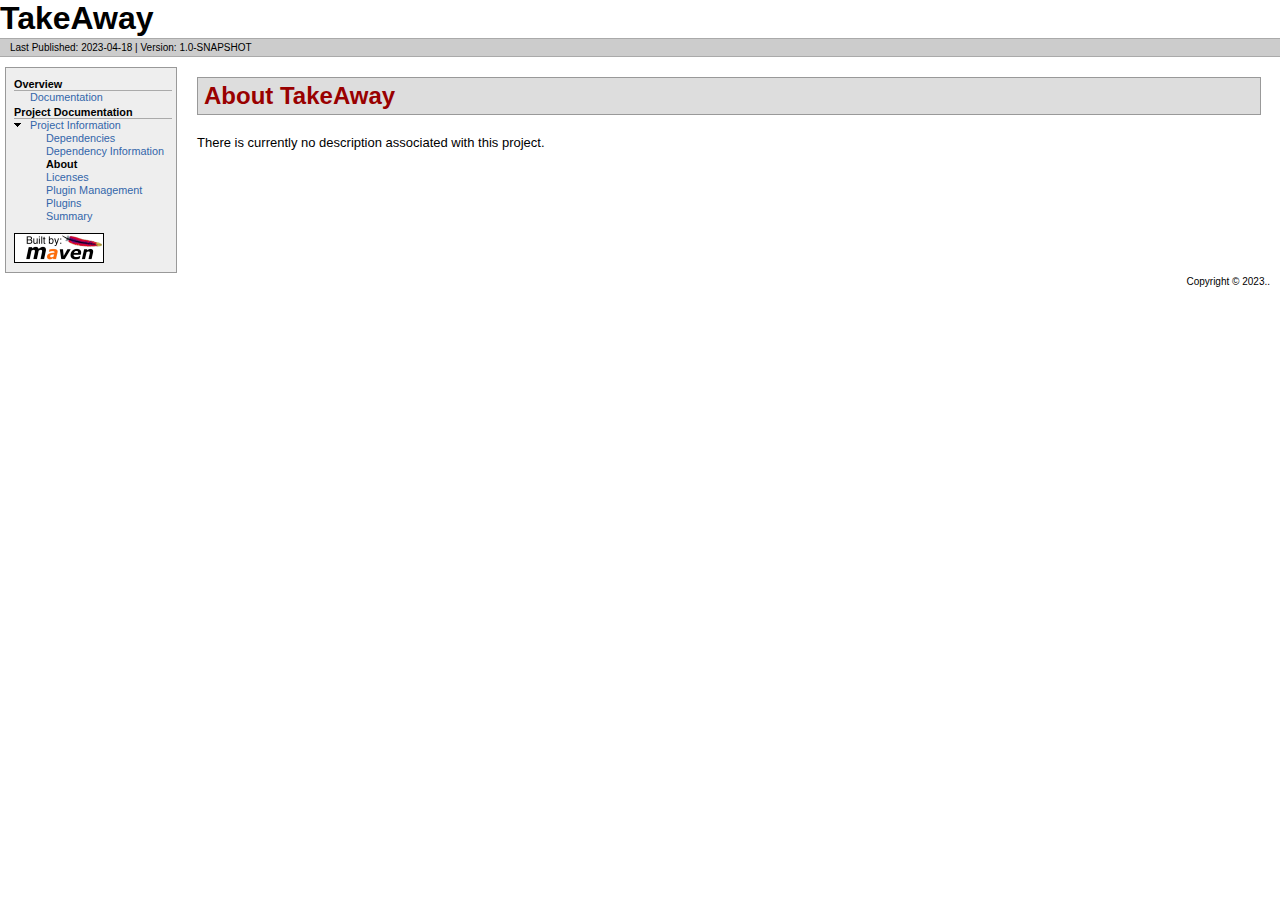
<file: target/site/index.html>
<!DOCTYPE html>
<!--
 | Generated by Apache Maven Doxia Site Renderer 1.11.1 from org.apache.maven.plugins:maven-project-info-reports-plugin:3.4.2:index at 2023-04-18

 | Rendered using Apache Maven Default Skin
-->
<html xmlns="http://www.w3.org/1999/xhtml" xml:lang="en" lang="en">
  <head>
    <meta charset="UTF-8" />
    <meta name="viewport" content="width=device-width, initial-scale=1.0" />
    <meta name="generator" content="Apache Maven Doxia Site Renderer 1.11.1" />
    <title>TakeAway &#x2013; About</title>
    <link rel="stylesheet" href="./css/maven-base.css" />
    <link rel="stylesheet" href="./css/maven-theme.css" />
    <link rel="stylesheet" href="./css/site.css" />
    <link rel="stylesheet" href="./css/print.css" media="print" />
  </head>
  <body class="composite">
    <div id="banner">
<div id="bannerLeft">TakeAway
</div>
      <div class="clear">
        <hr/>
      </div>
    </div>
    <div id="breadcrumbs">
      <div class="xleft">
        <span id="publishDate">Last Published: 2023-04-18</span>
           | <span id="projectVersion">Version: 1.0-SNAPSHOT</span>
      </div>
      <div class="xright">      </div>
      <div class="clear">
        <hr/>
      </div>
    </div>
    <div id="leftColumn">
      <div id="navcolumn">
       <h5>Overview</h5>
    <ul>
     <li class="none"><a href="documentation.html" title="Documentation">Documentation</a></li>
    </ul>
       <h5>Project Documentation</h5>
    <ul>
     <li class="expanded"><a href="project-info.html" title="Project Information">Project Information</a>
      <ul>
       <li class="none"><a href="dependencies.html" title="Dependencies">Dependencies</a></li>
       <li class="none"><a href="dependency-info.html" title="Dependency Information">Dependency Information</a></li>
       <li class="none"><strong>About</strong></li>
       <li class="none"><a href="licenses.html" title="Licenses">Licenses</a></li>
       <li class="none"><a href="plugin-management.html" title="Plugin Management">Plugin Management</a></li>
       <li class="none"><a href="plugins.html" title="Plugins">Plugins</a></li>
       <li class="none"><a href="summary.html" title="Summary">Summary</a></li>
      </ul></li>
    </ul>
      <a href="http://maven.apache.org/" title="Built by Maven" class="poweredBy">
        <img class="poweredBy" alt="Built by Maven" src="./images/logos/maven-feather.png" />
      </a>
      </div>
    </div>
    <div id="bodyColumn">
      <div id="contentBox">
<section>
<h2><a name="About_TakeAway"></a>About TakeAway</h2><a name="About_TakeAway"></a>
<p>There is currently no description associated with this project.</p></section>
      </div>
    </div>
    <div class="clear">
      <hr/>
    </div>
    <div id="footer">
      <div class="xright">
        Copyright &#169;      2023..      </div>
      <div class="clear">
        <hr/>
      </div>
    </div>
  </body>
</html>
</file>
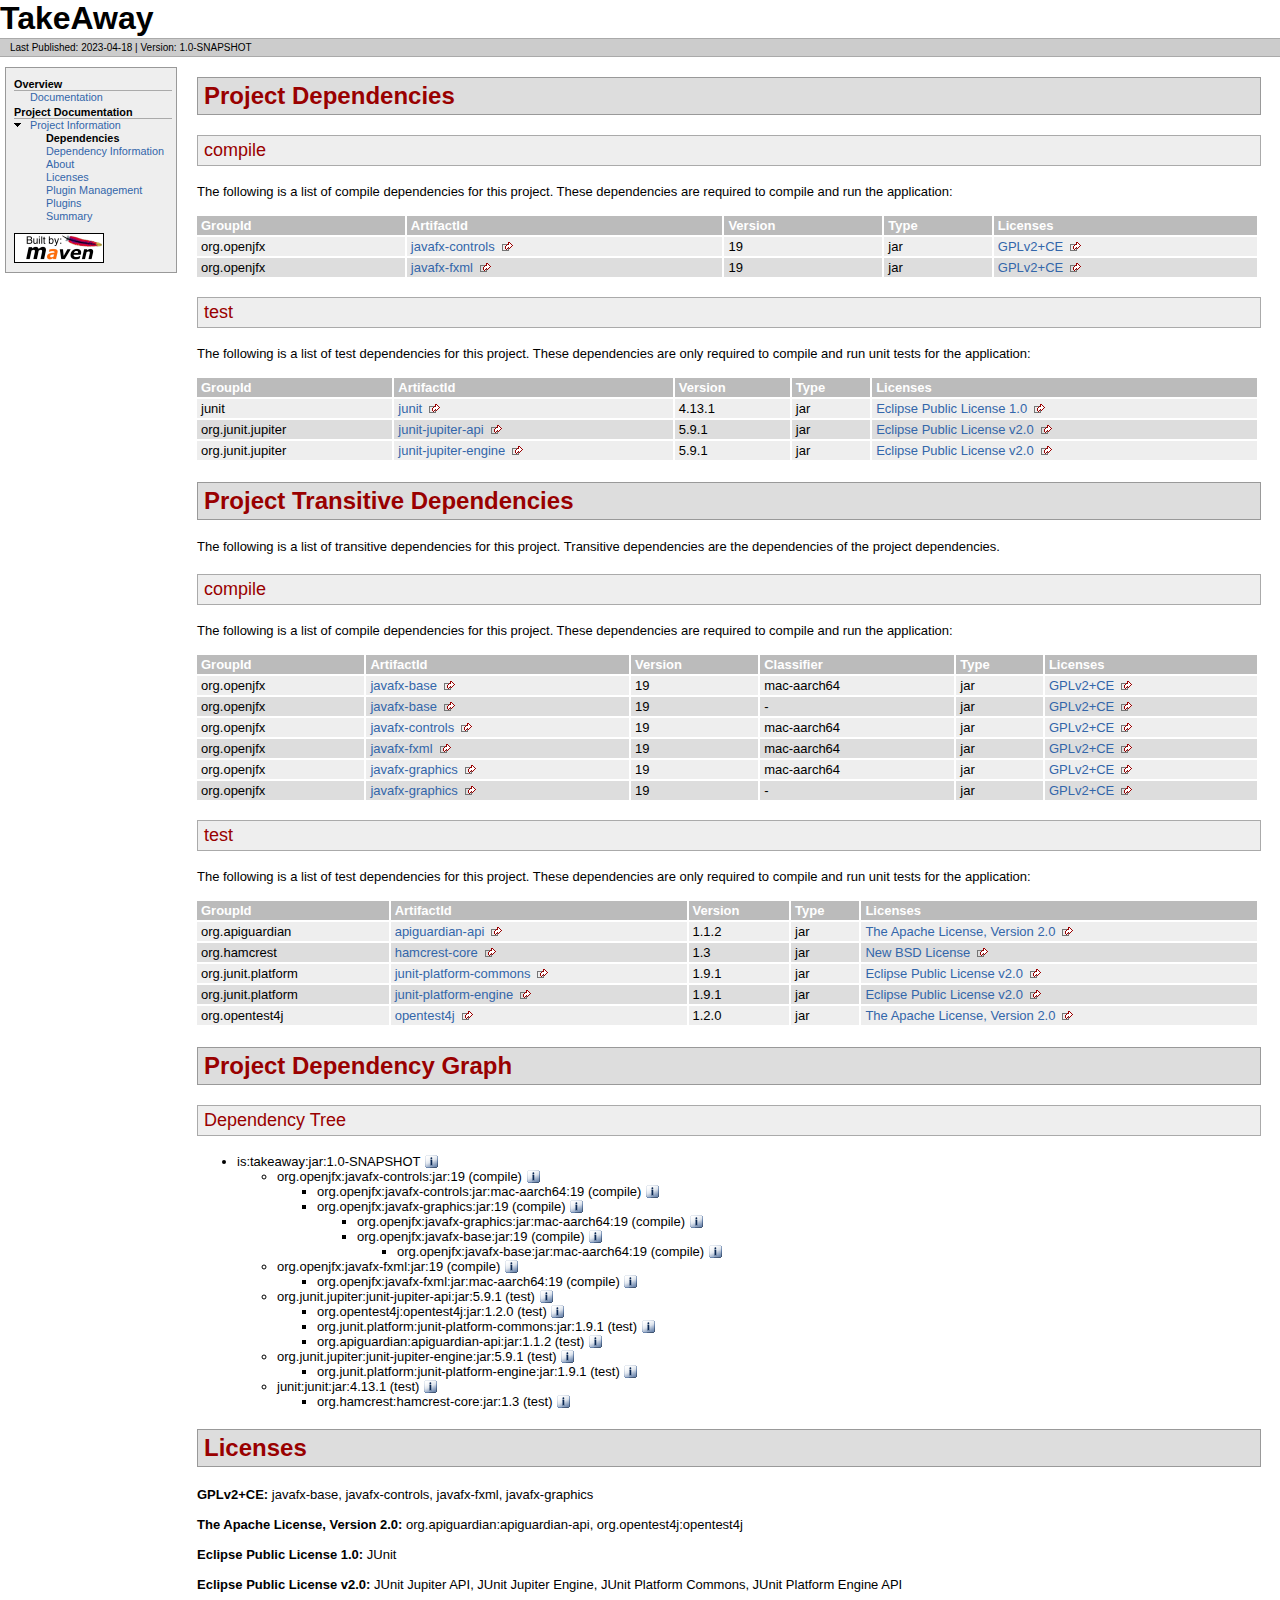
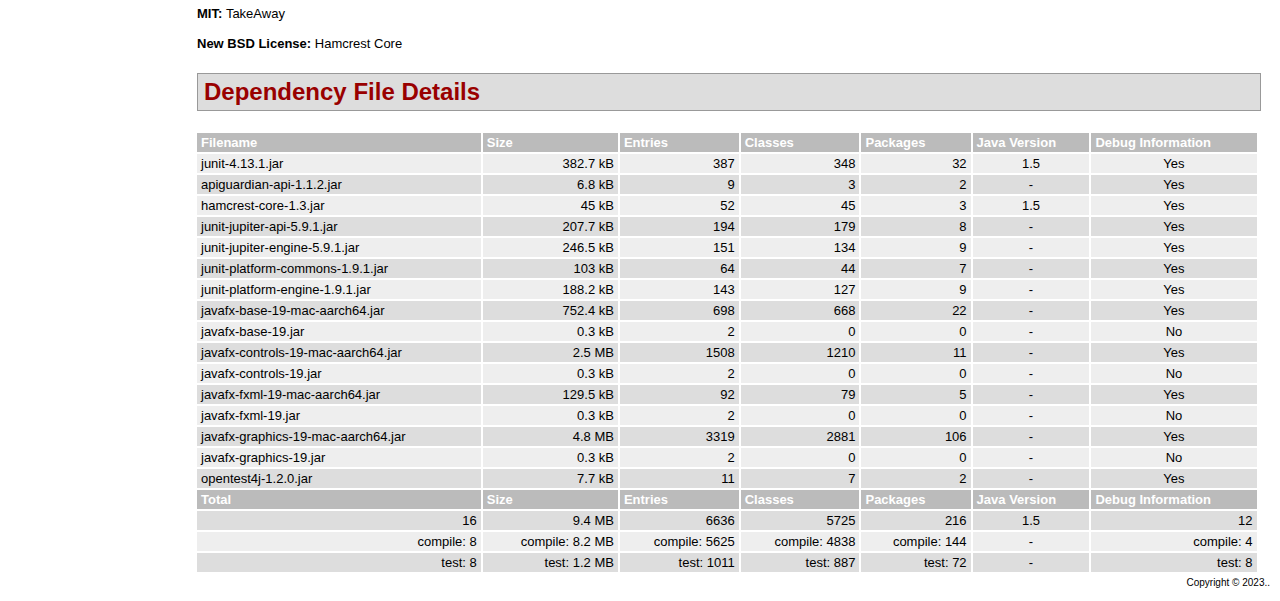
<file: target/site/dependencies.html>
<!DOCTYPE html>
<!--
 | Generated by Apache Maven Doxia Site Renderer 1.11.1 from org.apache.maven.plugins:maven-project-info-reports-plugin:3.4.2:dependencies at 2023-04-18

 | Rendered using Apache Maven Default Skin
-->
<html xmlns="http://www.w3.org/1999/xhtml" xml:lang="en" lang="en">
  <head>
    <meta charset="UTF-8" />
    <meta name="viewport" content="width=device-width, initial-scale=1.0" />
    <meta name="generator" content="Apache Maven Doxia Site Renderer 1.11.1" />
    <title>TakeAway &#x2013; Project Dependencies</title>
    <link rel="stylesheet" href="./css/maven-base.css" />
    <link rel="stylesheet" href="./css/maven-theme.css" />
    <link rel="stylesheet" href="./css/site.css" />
    <link rel="stylesheet" href="./css/print.css" media="print" />
  </head>
  <body class="composite">
    <div id="banner">
<div id="bannerLeft">TakeAway
</div>
      <div class="clear">
        <hr/>
      </div>
    </div>
    <div id="breadcrumbs">
      <div class="xleft">
        <span id="publishDate">Last Published: 2023-04-18</span>
           | <span id="projectVersion">Version: 1.0-SNAPSHOT</span>
      </div>
      <div class="xright">      </div>
      <div class="clear">
        <hr/>
      </div>
    </div>
    <div id="leftColumn">
      <div id="navcolumn">
       <h5>Overview</h5>
    <ul>
     <li class="none"><a href="documentation.html" title="Documentation">Documentation</a></li>
    </ul>
       <h5>Project Documentation</h5>
    <ul>
     <li class="expanded"><a href="project-info.html" title="Project Information">Project Information</a>
      <ul>
       <li class="none"><strong>Dependencies</strong></li>
       <li class="none"><a href="dependency-info.html" title="Dependency Information">Dependency Information</a></li>
       <li class="none"><a href="index.html" title="About">About</a></li>
       <li class="none"><a href="licenses.html" title="Licenses">Licenses</a></li>
       <li class="none"><a href="plugin-management.html" title="Plugin Management">Plugin Management</a></li>
       <li class="none"><a href="plugins.html" title="Plugins">Plugins</a></li>
       <li class="none"><a href="summary.html" title="Summary">Summary</a></li>
      </ul></li>
    </ul>
      <a href="http://maven.apache.org/" title="Built by Maven" class="poweredBy">
        <img class="poweredBy" alt="Built by Maven" src="./images/logos/maven-feather.png" />
      </a>
      </div>
    </div>
    <div id="bodyColumn">
      <div id="contentBox">
<a name="Project_Dependencies"></a><section>
<h2><a name="Project_Dependencies"></a>Project Dependencies</h2><a name="Project_Dependencies_compile"></a><section>
<h3><a name="compile"></a>compile</h3>
<p>The following is a list of compile dependencies for this project. These dependencies are required to compile and run the application:</p>
<table border="0" class="bodyTable">
<tr class="a">
<th>GroupId</th>
<th>ArtifactId</th>
<th>Version</th>
<th>Type</th>
<th>Licenses</th></tr>
<tr class="b">
<td align="left">org.openjfx</td>
<td><a class="externalLink" href="https://openjdk.java.net/projects/openjfx/javafx-controls/">javafx-controls</a></td>
<td>19</td>
<td>jar</td>
<td><a class="externalLink" href="https://openjdk.java.net/legal/gplv2+ce.html">GPLv2+CE</a></td></tr>
<tr class="a">
<td align="left">org.openjfx</td>
<td><a class="externalLink" href="https://openjdk.java.net/projects/openjfx/javafx-fxml/">javafx-fxml</a></td>
<td>19</td>
<td>jar</td>
<td><a class="externalLink" href="https://openjdk.java.net/legal/gplv2+ce.html">GPLv2+CE</a></td></tr></table></section><a name="Project_Dependencies_test"></a><section>
<h3><a name="test"></a>test</h3>
<p>The following is a list of test dependencies for this project. These dependencies are only required to compile and run unit tests for the application:</p>
<table border="0" class="bodyTable">
<tr class="a">
<th>GroupId</th>
<th>ArtifactId</th>
<th>Version</th>
<th>Type</th>
<th>Licenses</th></tr>
<tr class="b">
<td align="left">junit</td>
<td><a class="externalLink" href="http://junit.org">junit</a></td>
<td>4.13.1</td>
<td>jar</td>
<td><a class="externalLink" href="http://www.eclipse.org/legal/epl-v10.html">Eclipse Public License 1.0</a></td></tr>
<tr class="a">
<td align="left">org.junit.jupiter</td>
<td><a class="externalLink" href="https://junit.org/junit5/">junit-jupiter-api</a></td>
<td>5.9.1</td>
<td>jar</td>
<td><a class="externalLink" href="https://www.eclipse.org/legal/epl-v20.html">Eclipse Public License v2.0</a></td></tr>
<tr class="b">
<td align="left">org.junit.jupiter</td>
<td><a class="externalLink" href="https://junit.org/junit5/">junit-jupiter-engine</a></td>
<td>5.9.1</td>
<td>jar</td>
<td><a class="externalLink" href="https://www.eclipse.org/legal/epl-v20.html">Eclipse Public License v2.0</a></td></tr></table></section></section><a name="Project_Transitive_Dependencies"></a><section>
<h2><a name="Project_Transitive_Dependencies"></a>Project Transitive Dependencies</h2>
<p>The following is a list of transitive dependencies for this project. Transitive dependencies are the dependencies of the project dependencies.</p><a name="Project_Transitive_Dependencies_compile"></a><section>
<h3><a name="compile"></a>compile</h3>
<p>The following is a list of compile dependencies for this project. These dependencies are required to compile and run the application:</p>
<table border="0" class="bodyTable">
<tr class="a">
<th>GroupId</th>
<th>ArtifactId</th>
<th>Version</th>
<th>Classifier</th>
<th>Type</th>
<th>Licenses</th></tr>
<tr class="b">
<td align="left">org.openjfx</td>
<td><a class="externalLink" href="https://openjdk.java.net/projects/openjfx/javafx-base/">javafx-base</a></td>
<td>19</td>
<td>mac-aarch64</td>
<td>jar</td>
<td><a class="externalLink" href="https://openjdk.java.net/legal/gplv2+ce.html">GPLv2+CE</a></td></tr>
<tr class="a">
<td align="left">org.openjfx</td>
<td><a class="externalLink" href="https://openjdk.java.net/projects/openjfx/javafx-base/">javafx-base</a></td>
<td>19</td>
<td>-</td>
<td>jar</td>
<td><a class="externalLink" href="https://openjdk.java.net/legal/gplv2+ce.html">GPLv2+CE</a></td></tr>
<tr class="b">
<td align="left">org.openjfx</td>
<td><a class="externalLink" href="https://openjdk.java.net/projects/openjfx/javafx-controls/">javafx-controls</a></td>
<td>19</td>
<td>mac-aarch64</td>
<td>jar</td>
<td><a class="externalLink" href="https://openjdk.java.net/legal/gplv2+ce.html">GPLv2+CE</a></td></tr>
<tr class="a">
<td align="left">org.openjfx</td>
<td><a class="externalLink" href="https://openjdk.java.net/projects/openjfx/javafx-fxml/">javafx-fxml</a></td>
<td>19</td>
<td>mac-aarch64</td>
<td>jar</td>
<td><a class="externalLink" href="https://openjdk.java.net/legal/gplv2+ce.html">GPLv2+CE</a></td></tr>
<tr class="b">
<td align="left">org.openjfx</td>
<td><a class="externalLink" href="https://openjdk.java.net/projects/openjfx/javafx-graphics/">javafx-graphics</a></td>
<td>19</td>
<td>mac-aarch64</td>
<td>jar</td>
<td><a class="externalLink" href="https://openjdk.java.net/legal/gplv2+ce.html">GPLv2+CE</a></td></tr>
<tr class="a">
<td align="left">org.openjfx</td>
<td><a class="externalLink" href="https://openjdk.java.net/projects/openjfx/javafx-graphics/">javafx-graphics</a></td>
<td>19</td>
<td>-</td>
<td>jar</td>
<td><a class="externalLink" href="https://openjdk.java.net/legal/gplv2+ce.html">GPLv2+CE</a></td></tr></table></section><a name="Project_Transitive_Dependencies_test"></a><section>
<h3><a name="test"></a>test</h3>
<p>The following is a list of test dependencies for this project. These dependencies are only required to compile and run unit tests for the application:</p>
<table border="0" class="bodyTable">
<tr class="a">
<th>GroupId</th>
<th>ArtifactId</th>
<th>Version</th>
<th>Type</th>
<th>Licenses</th></tr>
<tr class="b">
<td align="left">org.apiguardian</td>
<td><a class="externalLink" href="https://github.com/apiguardian-team/apiguardian">apiguardian-api</a></td>
<td>1.1.2</td>
<td>jar</td>
<td><a class="externalLink" href="http://www.apache.org/licenses/LICENSE-2.0.txt">The Apache License, Version 2.0</a></td></tr>
<tr class="a">
<td align="left">org.hamcrest</td>
<td><a class="externalLink" href="https://github.com/hamcrest/JavaHamcrest/hamcrest-core">hamcrest-core</a></td>
<td>1.3</td>
<td>jar</td>
<td><a class="externalLink" href="http://www.opensource.org/licenses/bsd-license.php">New BSD License</a></td></tr>
<tr class="b">
<td align="left">org.junit.platform</td>
<td><a class="externalLink" href="https://junit.org/junit5/">junit-platform-commons</a></td>
<td>1.9.1</td>
<td>jar</td>
<td><a class="externalLink" href="https://www.eclipse.org/legal/epl-v20.html">Eclipse Public License v2.0</a></td></tr>
<tr class="a">
<td align="left">org.junit.platform</td>
<td><a class="externalLink" href="https://junit.org/junit5/">junit-platform-engine</a></td>
<td>1.9.1</td>
<td>jar</td>
<td><a class="externalLink" href="https://www.eclipse.org/legal/epl-v20.html">Eclipse Public License v2.0</a></td></tr>
<tr class="b">
<td align="left">org.opentest4j</td>
<td><a class="externalLink" href="https://github.com/ota4j-team/opentest4j">opentest4j</a></td>
<td>1.2.0</td>
<td>jar</td>
<td><a class="externalLink" href="http://www.apache.org/licenses/LICENSE-2.0.txt">The Apache License, Version 2.0</a></td></tr></table></section></section><a name="Project_Dependency_Graph"></a><section>
<h2><a name="Project_Dependency_Graph"></a>Project Dependency Graph</h2>
<script language="javascript" type="text/javascript">
      function toggleDependencyDetails( divId, imgId )
      {
        var div = document.getElementById( divId );
        var img = document.getElementById( imgId );
        if( div.style.display == '' )
        {
          div.style.display = 'none';
          img.src='./images/icon_info_sml.gif';
          img.alt='[Information]';
        }
        else
        {
          div.style.display = '';
          img.src='./images/close.gif';
          img.alt='[Close]';
        }
      }
</script>
<a name="Dependency_Tree"></a><section>
<h3><a name="Dependency_Tree"></a>Dependency Tree</h3>
<ul>
<li>is:takeaway:jar:1.0-SNAPSHOT <img id="_img1" src="./images/icon_info_sml.gif" alt="[Information]" onclick="toggleDependencyDetails( '_dep0', '_img1' );" style="cursor: pointer; vertical-align: text-bottom;" /><div id="_dep0" style="display:none">
<table border="0" class="bodyTable">
<tr class="a">
<th>TakeAway</th></tr>
<tr class="b">
<td>
<p><b>Description: </b>There is currently no description associated with this project.</p>
<p><b>Project Licenses: </b><a href="LICENSE">MIT</a></p></td></tr></table></div>
<ul>
<li>org.openjfx:javafx-controls:jar:19 (compile) <img id="_img3" src="./images/icon_info_sml.gif" alt="[Information]" onclick="toggleDependencyDetails( '_dep2', '_img3' );" style="cursor: pointer; vertical-align: text-bottom;" /><div id="_dep2" style="display:none">
<table border="0" class="bodyTable">
<tr class="a">
<th>javafx-controls</th></tr>
<tr class="b">
<td>
<p><b>Description: </b>OpenJFX JavaFX</p>
<p><b>URL: </b><a class="externalLink" href="https://openjdk.java.net/projects/openjfx/javafx-controls/">https://openjdk.java.net/projects/openjfx/javafx-controls/</a></p>
<p><b>Project Licenses: </b><a class="externalLink" href="https://openjdk.java.net/legal/gplv2+ce.html">GPLv2+CE</a></p></td></tr></table></div>
<ul>
<li>org.openjfx:javafx-controls:jar:mac-aarch64:19 (compile) <img id="_img5" src="./images/icon_info_sml.gif" alt="[Information]" onclick="toggleDependencyDetails( '_dep4', '_img5' );" style="cursor: pointer; vertical-align: text-bottom;" /><div id="_dep4" style="display:none">
<table border="0" class="bodyTable">
<tr class="a">
<th>javafx-controls</th></tr>
<tr class="b">
<td>
<p><b>Description: </b>OpenJFX JavaFX</p>
<p><b>URL: </b><a class="externalLink" href="https://openjdk.java.net/projects/openjfx/javafx-controls/">https://openjdk.java.net/projects/openjfx/javafx-controls/</a></p>
<p><b>Project Licenses: </b><a class="externalLink" href="https://openjdk.java.net/legal/gplv2+ce.html">GPLv2+CE</a></p></td></tr></table></div></li>
<li>org.openjfx:javafx-graphics:jar:19 (compile) <img id="_img7" src="./images/icon_info_sml.gif" alt="[Information]" onclick="toggleDependencyDetails( '_dep6', '_img7' );" style="cursor: pointer; vertical-align: text-bottom;" /><div id="_dep6" style="display:none">
<table border="0" class="bodyTable">
<tr class="a">
<th>javafx-graphics</th></tr>
<tr class="b">
<td>
<p><b>Description: </b>OpenJFX JavaFX</p>
<p><b>URL: </b><a class="externalLink" href="https://openjdk.java.net/projects/openjfx/javafx-graphics/">https://openjdk.java.net/projects/openjfx/javafx-graphics/</a></p>
<p><b>Project Licenses: </b><a class="externalLink" href="https://openjdk.java.net/legal/gplv2+ce.html">GPLv2+CE</a></p></td></tr></table></div>
<ul>
<li>org.openjfx:javafx-graphics:jar:mac-aarch64:19 (compile) <img id="_img9" src="./images/icon_info_sml.gif" alt="[Information]" onclick="toggleDependencyDetails( '_dep8', '_img9' );" style="cursor: pointer; vertical-align: text-bottom;" /><div id="_dep8" style="display:none">
<table border="0" class="bodyTable">
<tr class="a">
<th>javafx-graphics</th></tr>
<tr class="b">
<td>
<p><b>Description: </b>OpenJFX JavaFX</p>
<p><b>URL: </b><a class="externalLink" href="https://openjdk.java.net/projects/openjfx/javafx-graphics/">https://openjdk.java.net/projects/openjfx/javafx-graphics/</a></p>
<p><b>Project Licenses: </b><a class="externalLink" href="https://openjdk.java.net/legal/gplv2+ce.html">GPLv2+CE</a></p></td></tr></table></div></li>
<li>org.openjfx:javafx-base:jar:19 (compile) <img id="_img11" src="./images/icon_info_sml.gif" alt="[Information]" onclick="toggleDependencyDetails( '_dep10', '_img11' );" style="cursor: pointer; vertical-align: text-bottom;" /><div id="_dep10" style="display:none">
<table border="0" class="bodyTable">
<tr class="a">
<th>javafx-base</th></tr>
<tr class="b">
<td>
<p><b>Description: </b>OpenJFX JavaFX</p>
<p><b>URL: </b><a class="externalLink" href="https://openjdk.java.net/projects/openjfx/javafx-base/">https://openjdk.java.net/projects/openjfx/javafx-base/</a></p>
<p><b>Project Licenses: </b><a class="externalLink" href="https://openjdk.java.net/legal/gplv2+ce.html">GPLv2+CE</a></p></td></tr></table></div>
<ul>
<li>org.openjfx:javafx-base:jar:mac-aarch64:19 (compile) <img id="_img13" src="./images/icon_info_sml.gif" alt="[Information]" onclick="toggleDependencyDetails( '_dep12', '_img13' );" style="cursor: pointer; vertical-align: text-bottom;" /><div id="_dep12" style="display:none">
<table border="0" class="bodyTable">
<tr class="a">
<th>javafx-base</th></tr>
<tr class="b">
<td>
<p><b>Description: </b>OpenJFX JavaFX</p>
<p><b>URL: </b><a class="externalLink" href="https://openjdk.java.net/projects/openjfx/javafx-base/">https://openjdk.java.net/projects/openjfx/javafx-base/</a></p>
<p><b>Project Licenses: </b><a class="externalLink" href="https://openjdk.java.net/legal/gplv2+ce.html">GPLv2+CE</a></p></td></tr></table></div></li></ul></li></ul></li></ul></li>
<li>org.openjfx:javafx-fxml:jar:19 (compile) <img id="_img15" src="./images/icon_info_sml.gif" alt="[Information]" onclick="toggleDependencyDetails( '_dep14', '_img15' );" style="cursor: pointer; vertical-align: text-bottom;" /><div id="_dep14" style="display:none">
<table border="0" class="bodyTable">
<tr class="a">
<th>javafx-fxml</th></tr>
<tr class="b">
<td>
<p><b>Description: </b>OpenJFX JavaFX</p>
<p><b>URL: </b><a class="externalLink" href="https://openjdk.java.net/projects/openjfx/javafx-fxml/">https://openjdk.java.net/projects/openjfx/javafx-fxml/</a></p>
<p><b>Project Licenses: </b><a class="externalLink" href="https://openjdk.java.net/legal/gplv2+ce.html">GPLv2+CE</a></p></td></tr></table></div>
<ul>
<li>org.openjfx:javafx-fxml:jar:mac-aarch64:19 (compile) <img id="_img17" src="./images/icon_info_sml.gif" alt="[Information]" onclick="toggleDependencyDetails( '_dep16', '_img17' );" style="cursor: pointer; vertical-align: text-bottom;" /><div id="_dep16" style="display:none">
<table border="0" class="bodyTable">
<tr class="a">
<th>javafx-fxml</th></tr>
<tr class="b">
<td>
<p><b>Description: </b>OpenJFX JavaFX</p>
<p><b>URL: </b><a class="externalLink" href="https://openjdk.java.net/projects/openjfx/javafx-fxml/">https://openjdk.java.net/projects/openjfx/javafx-fxml/</a></p>
<p><b>Project Licenses: </b><a class="externalLink" href="https://openjdk.java.net/legal/gplv2+ce.html">GPLv2+CE</a></p></td></tr></table></div></li></ul></li>
<li>org.junit.jupiter:junit-jupiter-api:jar:5.9.1 (test) <img id="_img19" src="./images/icon_info_sml.gif" alt="[Information]" onclick="toggleDependencyDetails( '_dep18', '_img19' );" style="cursor: pointer; vertical-align: text-bottom;" /><div id="_dep18" style="display:none">
<table border="0" class="bodyTable">
<tr class="a">
<th>JUnit Jupiter API</th></tr>
<tr class="b">
<td>
<p><b>Description: </b>Module &quot;junit-jupiter-api&quot; of JUnit 5.</p>
<p><b>URL: </b><a class="externalLink" href="https://junit.org/junit5/">https://junit.org/junit5/</a></p>
<p><b>Project Licenses: </b><a class="externalLink" href="https://www.eclipse.org/legal/epl-v20.html">Eclipse Public License v2.0</a></p></td></tr></table></div>
<ul>
<li>org.opentest4j:opentest4j:jar:1.2.0 (test) <img id="_img21" src="./images/icon_info_sml.gif" alt="[Information]" onclick="toggleDependencyDetails( '_dep20', '_img21' );" style="cursor: pointer; vertical-align: text-bottom;" /><div id="_dep20" style="display:none">
<table border="0" class="bodyTable">
<tr class="a">
<th>org.opentest4j:opentest4j</th></tr>
<tr class="b">
<td>
<p><b>Description: </b>Open Test Alliance for the JVM</p>
<p><b>URL: </b><a class="externalLink" href="https://github.com/ota4j-team/opentest4j">https://github.com/ota4j-team/opentest4j</a></p>
<p><b>Project Licenses: </b><a class="externalLink" href="http://www.apache.org/licenses/LICENSE-2.0.txt">The Apache License, Version 2.0</a></p></td></tr></table></div></li>
<li>org.junit.platform:junit-platform-commons:jar:1.9.1 (test) <img id="_img23" src="./images/icon_info_sml.gif" alt="[Information]" onclick="toggleDependencyDetails( '_dep22', '_img23' );" style="cursor: pointer; vertical-align: text-bottom;" /><div id="_dep22" style="display:none">
<table border="0" class="bodyTable">
<tr class="a">
<th>JUnit Platform Commons</th></tr>
<tr class="b">
<td>
<p><b>Description: </b>Module &quot;junit-platform-commons&quot; of JUnit 5.</p>
<p><b>URL: </b><a class="externalLink" href="https://junit.org/junit5/">https://junit.org/junit5/</a></p>
<p><b>Project Licenses: </b><a class="externalLink" href="https://www.eclipse.org/legal/epl-v20.html">Eclipse Public License v2.0</a></p></td></tr></table></div></li>
<li>org.apiguardian:apiguardian-api:jar:1.1.2 (test) <img id="_img25" src="./images/icon_info_sml.gif" alt="[Information]" onclick="toggleDependencyDetails( '_dep24', '_img25' );" style="cursor: pointer; vertical-align: text-bottom;" /><div id="_dep24" style="display:none">
<table border="0" class="bodyTable">
<tr class="a">
<th>org.apiguardian:apiguardian-api</th></tr>
<tr class="b">
<td>
<p><b>Description: </b>@API Guardian</p>
<p><b>URL: </b><a class="externalLink" href="https://github.com/apiguardian-team/apiguardian">https://github.com/apiguardian-team/apiguardian</a></p>
<p><b>Project Licenses: </b><a class="externalLink" href="http://www.apache.org/licenses/LICENSE-2.0.txt">The Apache License, Version 2.0</a></p></td></tr></table></div></li></ul></li>
<li>org.junit.jupiter:junit-jupiter-engine:jar:5.9.1 (test) <img id="_img27" src="./images/icon_info_sml.gif" alt="[Information]" onclick="toggleDependencyDetails( '_dep26', '_img27' );" style="cursor: pointer; vertical-align: text-bottom;" /><div id="_dep26" style="display:none">
<table border="0" class="bodyTable">
<tr class="a">
<th>JUnit Jupiter Engine</th></tr>
<tr class="b">
<td>
<p><b>Description: </b>Module &quot;junit-jupiter-engine&quot; of JUnit 5.</p>
<p><b>URL: </b><a class="externalLink" href="https://junit.org/junit5/">https://junit.org/junit5/</a></p>
<p><b>Project Licenses: </b><a class="externalLink" href="https://www.eclipse.org/legal/epl-v20.html">Eclipse Public License v2.0</a></p></td></tr></table></div>
<ul>
<li>org.junit.platform:junit-platform-engine:jar:1.9.1 (test) <img id="_img29" src="./images/icon_info_sml.gif" alt="[Information]" onclick="toggleDependencyDetails( '_dep28', '_img29' );" style="cursor: pointer; vertical-align: text-bottom;" /><div id="_dep28" style="display:none">
<table border="0" class="bodyTable">
<tr class="a">
<th>JUnit Platform Engine API</th></tr>
<tr class="b">
<td>
<p><b>Description: </b>Module &quot;junit-platform-engine&quot; of JUnit 5.</p>
<p><b>URL: </b><a class="externalLink" href="https://junit.org/junit5/">https://junit.org/junit5/</a></p>
<p><b>Project Licenses: </b><a class="externalLink" href="https://www.eclipse.org/legal/epl-v20.html">Eclipse Public License v2.0</a></p></td></tr></table></div></li></ul></li>
<li>junit:junit:jar:4.13.1 (test) <img id="_img31" src="./images/icon_info_sml.gif" alt="[Information]" onclick="toggleDependencyDetails( '_dep30', '_img31' );" style="cursor: pointer; vertical-align: text-bottom;" /><div id="_dep30" style="display:none">
<table border="0" class="bodyTable">
<tr class="a">
<th>JUnit</th></tr>
<tr class="b">
<td>
<p><b>Description: </b>JUnit is a unit testing framework for Java, created by Erich Gamma and Kent Beck.</p>
<p><b>URL: </b><a class="externalLink" href="http://junit.org">http://junit.org</a></p>
<p><b>Project Licenses: </b><a class="externalLink" href="http://www.eclipse.org/legal/epl-v10.html">Eclipse Public License 1.0</a></p></td></tr></table></div>
<ul>
<li>org.hamcrest:hamcrest-core:jar:1.3 (test) <img id="_img33" src="./images/icon_info_sml.gif" alt="[Information]" onclick="toggleDependencyDetails( '_dep32', '_img33' );" style="cursor: pointer; vertical-align: text-bottom;" /><div id="_dep32" style="display:none">
<table border="0" class="bodyTable">
<tr class="a">
<th>Hamcrest Core</th></tr>
<tr class="b">
<td>
<p><b>Description: </b>This is the core API of hamcrest matcher framework to be used by third-party framework providers. This includes the a foundation set of matcher implementations for common operations.</p>
<p><b>URL: </b><a class="externalLink" href="https://github.com/hamcrest/JavaHamcrest/hamcrest-core">https://github.com/hamcrest/JavaHamcrest/hamcrest-core</a></p>
<p><b>Project Licenses: </b><a class="externalLink" href="http://www.opensource.org/licenses/bsd-license.php">New BSD License</a></p></td></tr></table></div></li></ul></li></ul></li></ul></section></section><a name="Licenses"></a><section>
<h2><a name="Licenses"></a>Licenses</h2>
<p><b>GPLv2+CE: </b>javafx-base, javafx-controls, javafx-fxml, javafx-graphics</p>
<p><b>The Apache License, Version 2.0: </b>org.apiguardian:apiguardian-api, org.opentest4j:opentest4j</p>
<p><b>Eclipse Public License 1.0: </b>JUnit</p>
<p><b>Eclipse Public License v2.0: </b>JUnit Jupiter API, JUnit Jupiter Engine, JUnit Platform Commons, JUnit Platform Engine API</p>
<p><b>MIT: </b>TakeAway</p>
<p><b>New BSD License: </b>Hamcrest Core</p></section><a name="Dependency_File_Details"></a><section>
<h2><a name="Dependency_File_Details"></a>Dependency File Details</h2>
<table border="0" class="bodyTable">
<tr class="a">
<th>Filename</th>
<th>Size</th>
<th>Entries</th>
<th>Classes</th>
<th>Packages</th>
<th>Java Version</th>
<th title="Indicates whether these dependencies have been compiled with debug information.">Debug Information</th></tr>
<tr class="b">
<td align="left">junit-4.13.1.jar</td>
<td align="right">382.7 kB</td>
<td align="right">387</td>
<td align="right">348</td>
<td align="right">32</td>
<td align="center">1.5</td>
<td align="center">Yes</td></tr>
<tr class="a">
<td align="left">apiguardian-api-1.1.2.jar</td>
<td align="right">6.8 kB</td>
<td align="right">9</td>
<td align="right">3</td>
<td align="right">2</td>
<td align="center">-</td>
<td align="center">Yes</td></tr>
<tr class="b">
<td align="left">hamcrest-core-1.3.jar</td>
<td align="right">45 kB</td>
<td align="right">52</td>
<td align="right">45</td>
<td align="right">3</td>
<td align="center">1.5</td>
<td align="center">Yes</td></tr>
<tr class="a">
<td align="left">junit-jupiter-api-5.9.1.jar</td>
<td align="right">207.7 kB</td>
<td align="right">194</td>
<td align="right">179</td>
<td align="right">8</td>
<td align="center">-</td>
<td align="center">Yes</td></tr>
<tr class="b">
<td align="left">junit-jupiter-engine-5.9.1.jar</td>
<td align="right">246.5 kB</td>
<td align="right">151</td>
<td align="right">134</td>
<td align="right">9</td>
<td align="center">-</td>
<td align="center">Yes</td></tr>
<tr class="a">
<td align="left">junit-platform-commons-1.9.1.jar</td>
<td align="right">103 kB</td>
<td align="right">64</td>
<td align="right">44</td>
<td align="right">7</td>
<td align="center">-</td>
<td align="center">Yes</td></tr>
<tr class="b">
<td align="left">junit-platform-engine-1.9.1.jar</td>
<td align="right">188.2 kB</td>
<td align="right">143</td>
<td align="right">127</td>
<td align="right">9</td>
<td align="center">-</td>
<td align="center">Yes</td></tr>
<tr class="a">
<td align="left">javafx-base-19-mac-aarch64.jar</td>
<td align="right">752.4 kB</td>
<td align="right">698</td>
<td align="right">668</td>
<td align="right">22</td>
<td align="center">-</td>
<td align="center">Yes</td></tr>
<tr class="b">
<td align="left">javafx-base-19.jar</td>
<td align="right">0.3 kB</td>
<td align="right">2</td>
<td align="right">0</td>
<td align="right">0</td>
<td align="center">-</td>
<td align="center">No</td></tr>
<tr class="a">
<td align="left">javafx-controls-19-mac-aarch64.jar</td>
<td align="right">2.5 MB</td>
<td align="right">1508</td>
<td align="right">1210</td>
<td align="right">11</td>
<td align="center">-</td>
<td align="center">Yes</td></tr>
<tr class="b">
<td align="left">javafx-controls-19.jar</td>
<td align="right">0.3 kB</td>
<td align="right">2</td>
<td align="right">0</td>
<td align="right">0</td>
<td align="center">-</td>
<td align="center">No</td></tr>
<tr class="a">
<td align="left">javafx-fxml-19-mac-aarch64.jar</td>
<td align="right">129.5 kB</td>
<td align="right">92</td>
<td align="right">79</td>
<td align="right">5</td>
<td align="center">-</td>
<td align="center">Yes</td></tr>
<tr class="b">
<td align="left">javafx-fxml-19.jar</td>
<td align="right">0.3 kB</td>
<td align="right">2</td>
<td align="right">0</td>
<td align="right">0</td>
<td align="center">-</td>
<td align="center">No</td></tr>
<tr class="a">
<td align="left">javafx-graphics-19-mac-aarch64.jar</td>
<td align="right">4.8 MB</td>
<td align="right">3319</td>
<td align="right">2881</td>
<td align="right">106</td>
<td align="center">-</td>
<td align="center">Yes</td></tr>
<tr class="b">
<td align="left">javafx-graphics-19.jar</td>
<td align="right">0.3 kB</td>
<td align="right">2</td>
<td align="right">0</td>
<td align="right">0</td>
<td align="center">-</td>
<td align="center">No</td></tr>
<tr class="a">
<td align="left">opentest4j-1.2.0.jar</td>
<td align="right">7.7 kB</td>
<td align="right">11</td>
<td align="right">7</td>
<td align="right">2</td>
<td align="center">-</td>
<td align="center">Yes</td></tr>
<tr class="b">
<th>Total</th>
<th>Size</th>
<th>Entries</th>
<th>Classes</th>
<th>Packages</th>
<th>Java Version</th>
<th>Debug Information</th></tr>
<tr class="a">
<td align="right">16</td>
<td align="right">9.4 MB</td>
<td align="right">6636</td>
<td align="right">5725</td>
<td align="right">216</td>
<td align="center">1.5</td>
<td align="right">12</td></tr>
<tr class="b">
<td align="right">compile: 8</td>
<td align="right">compile: 8.2 MB</td>
<td align="right">compile: 5625</td>
<td align="right">compile: 4838</td>
<td align="right">compile: 144</td>
<td align="center">-</td>
<td align="right">compile: 4</td></tr>
<tr class="a">
<td align="right">test: 8</td>
<td align="right">test: 1.2 MB</td>
<td align="right">test: 1011</td>
<td align="right">test: 887</td>
<td align="right">test: 72</td>
<td align="center">-</td>
<td align="right">test: 8</td></tr></table></section>
      </div>
    </div>
    <div class="clear">
      <hr/>
    </div>
    <div id="footer">
      <div class="xright">
        Copyright &#169;      2023..      </div>
      <div class="clear">
        <hr/>
      </div>
    </div>
  </body>
</html>
</file>
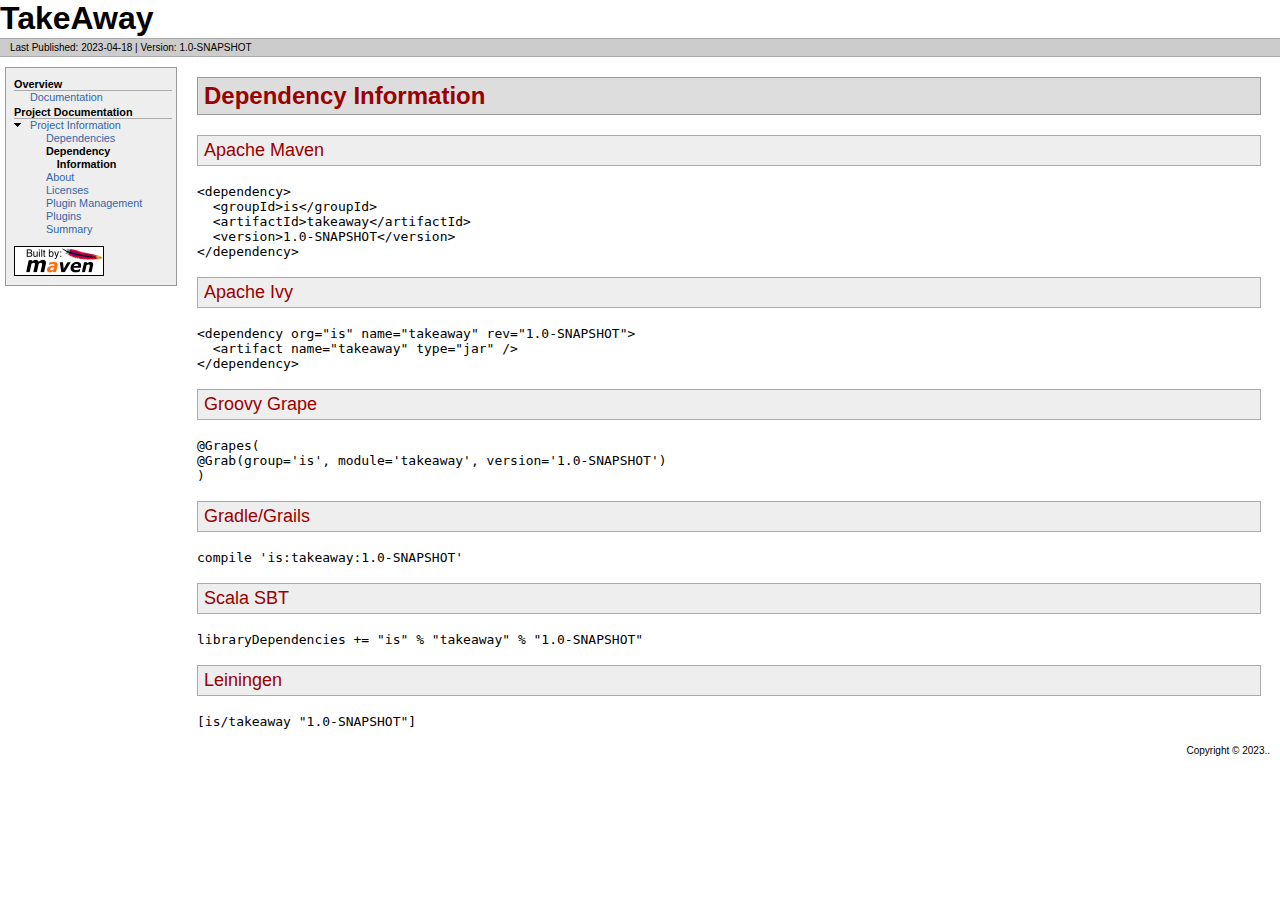
<file: target/site/dependency-info.html>
<!DOCTYPE html>
<!--
 | Generated by Apache Maven Doxia Site Renderer 1.11.1 from org.apache.maven.plugins:maven-project-info-reports-plugin:3.4.2:dependency-info at 2023-04-18

 | Rendered using Apache Maven Default Skin
-->
<html xmlns="http://www.w3.org/1999/xhtml" xml:lang="en" lang="en">
  <head>
    <meta charset="UTF-8" />
    <meta name="viewport" content="width=device-width, initial-scale=1.0" />
    <meta name="generator" content="Apache Maven Doxia Site Renderer 1.11.1" />
    <title>TakeAway &#x2013; Dependency Information</title>
    <link rel="stylesheet" href="./css/maven-base.css" />
    <link rel="stylesheet" href="./css/maven-theme.css" />
    <link rel="stylesheet" href="./css/site.css" />
    <link rel="stylesheet" href="./css/print.css" media="print" />
  </head>
  <body class="composite">
    <div id="banner">
<div id="bannerLeft">TakeAway
</div>
      <div class="clear">
        <hr/>
      </div>
    </div>
    <div id="breadcrumbs">
      <div class="xleft">
        <span id="publishDate">Last Published: 2023-04-18</span>
           | <span id="projectVersion">Version: 1.0-SNAPSHOT</span>
      </div>
      <div class="xright">      </div>
      <div class="clear">
        <hr/>
      </div>
    </div>
    <div id="leftColumn">
      <div id="navcolumn">
       <h5>Overview</h5>
    <ul>
     <li class="none"><a href="documentation.html" title="Documentation">Documentation</a></li>
    </ul>
       <h5>Project Documentation</h5>
    <ul>
     <li class="expanded"><a href="project-info.html" title="Project Information">Project Information</a>
      <ul>
       <li class="none"><a href="dependencies.html" title="Dependencies">Dependencies</a></li>
       <li class="none"><strong>Dependency Information</strong></li>
       <li class="none"><a href="index.html" title="About">About</a></li>
       <li class="none"><a href="licenses.html" title="Licenses">Licenses</a></li>
       <li class="none"><a href="plugin-management.html" title="Plugin Management">Plugin Management</a></li>
       <li class="none"><a href="plugins.html" title="Plugins">Plugins</a></li>
       <li class="none"><a href="summary.html" title="Summary">Summary</a></li>
      </ul></li>
    </ul>
      <a href="http://maven.apache.org/" title="Built by Maven" class="poweredBy">
        <img class="poweredBy" alt="Built by Maven" src="./images/logos/maven-feather.png" />
      </a>
      </div>
    </div>
    <div id="bodyColumn">
      <div id="contentBox">
<section>
<h2><a name="Dependency_Information"></a>Dependency Information</h2><a name="Dependency_Information"></a><section>
<h3><a name="Apache_Maven"></a>Apache Maven</h3><a name="Apache_Maven"></a>
<div>
<pre>&lt;dependency&gt;
  &lt;groupId&gt;is&lt;/groupId&gt;
  &lt;artifactId&gt;takeaway&lt;/artifactId&gt;
  &lt;version&gt;1.0-SNAPSHOT&lt;/version&gt;
&lt;/dependency&gt;</pre></div></section><section>
<h3><a name="Apache_Ivy"></a>Apache Ivy</h3><a name="Apache_Ivy"></a>
<div>
<pre>&lt;dependency org=&quot;is&quot; name=&quot;takeaway&quot; rev=&quot;1.0-SNAPSHOT&quot;&gt;
  &lt;artifact name=&quot;takeaway&quot; type=&quot;jar&quot; /&gt;
&lt;/dependency&gt;</pre></div></section><section>
<h3><a name="Groovy_Grape"></a>Groovy Grape</h3><a name="Groovy_Grape"></a>
<div>
<pre>@Grapes(
@Grab(group='is', module='takeaway', version='1.0-SNAPSHOT')
)</pre></div></section><section>
<h3><a name="Gradle.2FGrails"></a>Gradle/Grails</h3><a name="Gradle.2FGrails"></a>
<div>
<pre>compile 'is:takeaway:1.0-SNAPSHOT'</pre></div></section><section>
<h3><a name="Scala_SBT"></a>Scala SBT</h3><a name="Scala_SBT"></a>
<div>
<pre>libraryDependencies += &quot;is&quot; % &quot;takeaway&quot; % &quot;1.0-SNAPSHOT&quot;</pre></div></section><section>
<h3><a name="Leiningen"></a>Leiningen</h3><a name="Leiningen"></a>
<div>
<pre>[is/takeaway &quot;1.0-SNAPSHOT&quot;]</pre></div></section></section>
      </div>
    </div>
    <div class="clear">
      <hr/>
    </div>
    <div id="footer">
      <div class="xright">
        Copyright &#169;      2023..      </div>
      <div class="clear">
        <hr/>
      </div>
    </div>
  </body>
</html>
</file>
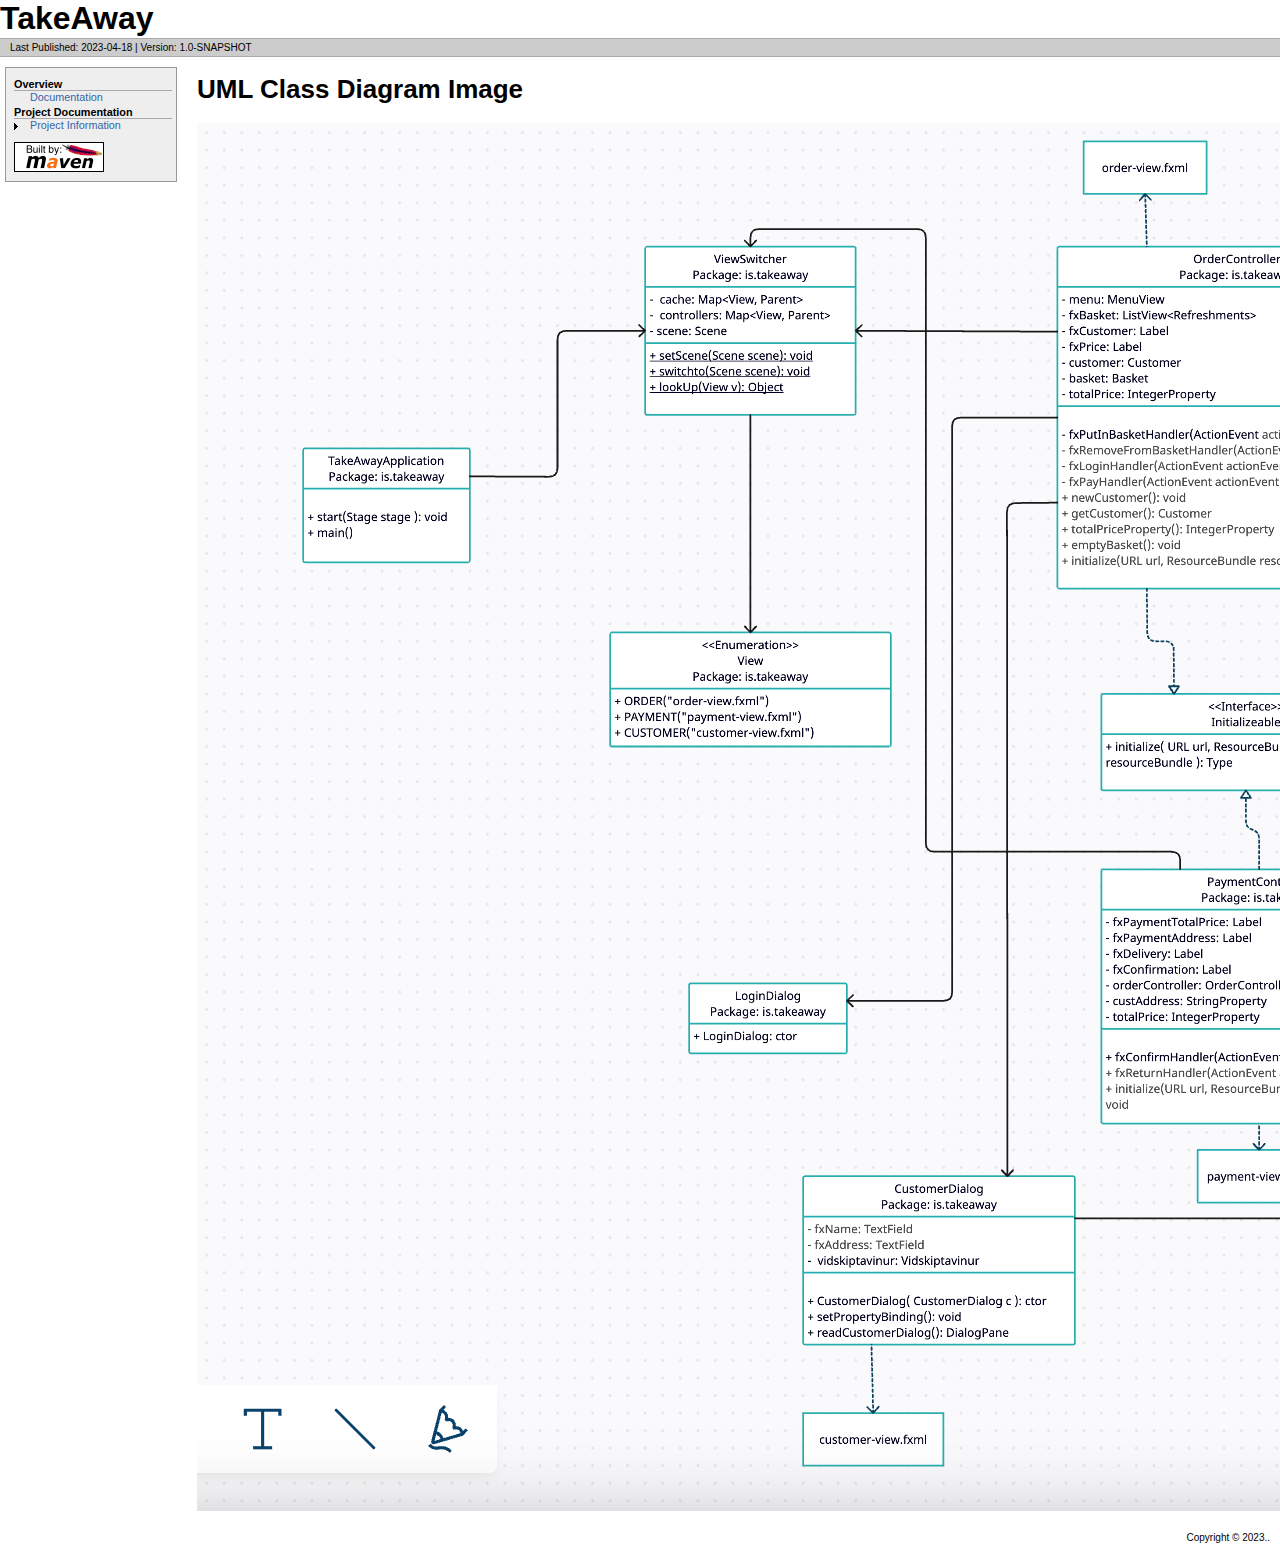
<file: target/site/design.html>
<!DOCTYPE html>
<!--
 | Generated by Apache Maven Doxia Site Renderer 1.11.1 from src/site/markdown/design.md at 2023-04-18

 | Rendered using Apache Maven Default Skin
-->
<html xmlns="http://www.w3.org/1999/xhtml" xml:lang="en" lang="en">
  <head>
    <meta charset="UTF-8" />
    <meta name="viewport" content="width=device-width, initial-scale=1.0" />
    <meta name="generator" content="Apache Maven Doxia Site Renderer 1.11.1" />
    <title>TakeAway &#x2013; UML Class Diagram Image</title>
    <link rel="stylesheet" href="./css/maven-base.css" />
    <link rel="stylesheet" href="./css/maven-theme.css" />
    <link rel="stylesheet" href="./css/site.css" />
    <link rel="stylesheet" href="./css/print.css" media="print" />
  </head>
  <body class="composite">
    <div id="banner">
<div id="bannerLeft">TakeAway
</div>
      <div class="clear">
        <hr/>
      </div>
    </div>
    <div id="breadcrumbs">
      <div class="xleft">
        <span id="publishDate">Last Published: 2023-04-18</span>
           | <span id="projectVersion">Version: 1.0-SNAPSHOT</span>
      </div>
      <div class="xright">      </div>
      <div class="clear">
        <hr/>
      </div>
    </div>
    <div id="leftColumn">
      <div id="navcolumn">
       <h5>Overview</h5>
    <ul>
     <li class="none"><a href="documentation.html" title="Documentation">Documentation</a></li>
    </ul>
       <h5>Project Documentation</h5>
    <ul>
     <li class="collapsed"><a href="project-info.html" title="Project Information">Project Information</a></li>
    </ul>
      <a href="http://maven.apache.org/" title="Built by Maven" class="poweredBy">
        <img class="poweredBy" alt="Built by Maven" src="./images/logos/maven-feather.png" />
      </a>
      </div>
    </div>
    <div id="bodyColumn">
      <div id="contentBox">
<h1>UML Class Diagram Image</h1>
<p><img src="UMLClassDiagram.png" alt="UML class diagram" /></p>
      </div>
    </div>
    <div class="clear">
      <hr/>
    </div>
    <div id="footer">
      <div class="xright">
        Copyright &#169;      2023..      </div>
      <div class="clear">
        <hr/>
      </div>
    </div>
  </body>
</html>
</file>
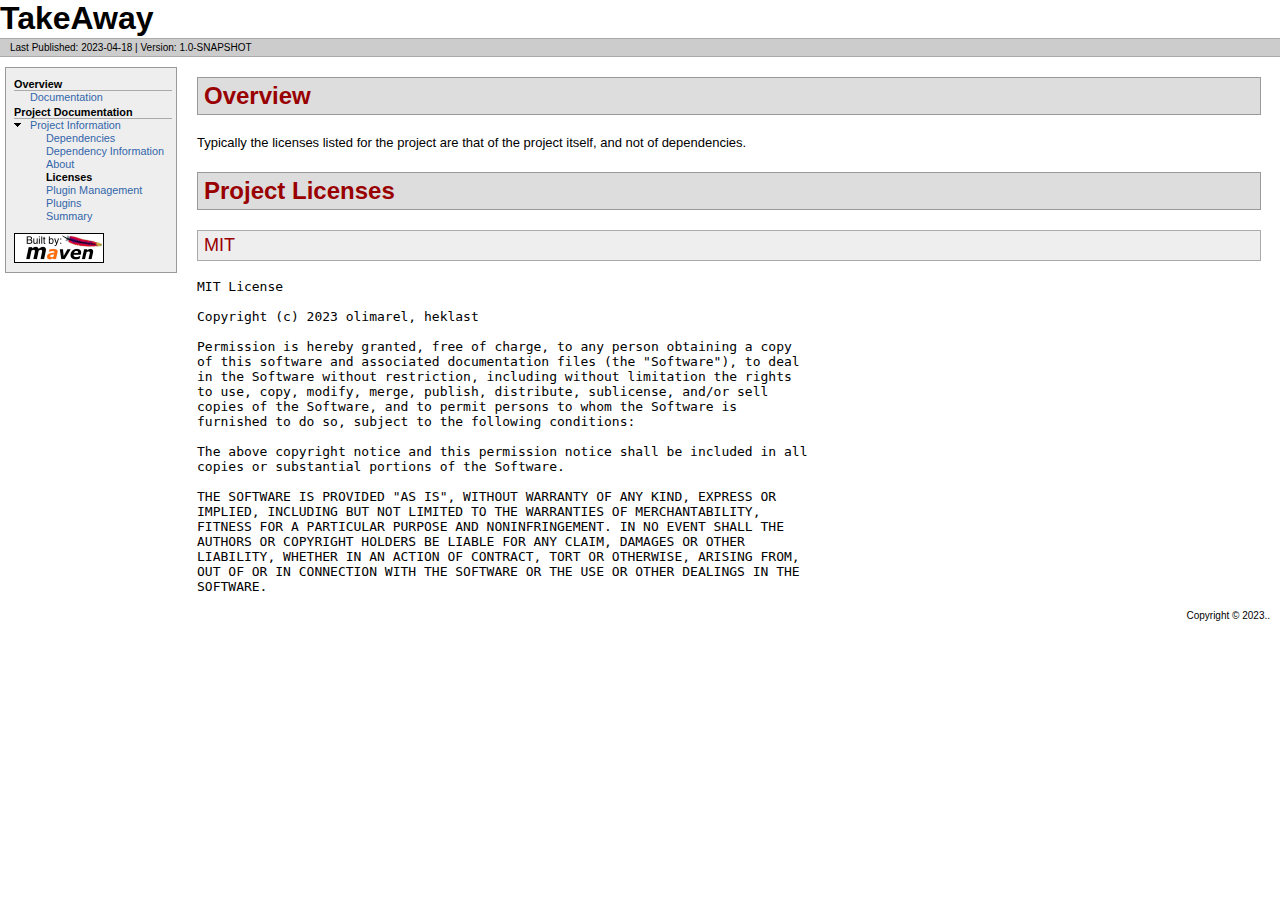
<file: target/site/licenses.html>
<!DOCTYPE html>
<!--
 | Generated by Apache Maven Doxia Site Renderer 1.11.1 from org.apache.maven.plugins:maven-project-info-reports-plugin:3.4.2:licenses at 2023-04-18

 | Rendered using Apache Maven Default Skin
-->
<html xmlns="http://www.w3.org/1999/xhtml" xml:lang="en" lang="en">
  <head>
    <meta charset="UTF-8" />
    <meta name="viewport" content="width=device-width, initial-scale=1.0" />
    <meta name="generator" content="Apache Maven Doxia Site Renderer 1.11.1" />
    <title>TakeAway &#x2013; Project Licenses</title>
    <link rel="stylesheet" href="./css/maven-base.css" />
    <link rel="stylesheet" href="./css/maven-theme.css" />
    <link rel="stylesheet" href="./css/site.css" />
    <link rel="stylesheet" href="./css/print.css" media="print" />
  </head>
  <body class="composite">
    <div id="banner">
<div id="bannerLeft">TakeAway
</div>
      <div class="clear">
        <hr/>
      </div>
    </div>
    <div id="breadcrumbs">
      <div class="xleft">
        <span id="publishDate">Last Published: 2023-04-18</span>
           | <span id="projectVersion">Version: 1.0-SNAPSHOT</span>
      </div>
      <div class="xright">      </div>
      <div class="clear">
        <hr/>
      </div>
    </div>
    <div id="leftColumn">
      <div id="navcolumn">
       <h5>Overview</h5>
    <ul>
     <li class="none"><a href="documentation.html" title="Documentation">Documentation</a></li>
    </ul>
       <h5>Project Documentation</h5>
    <ul>
     <li class="expanded"><a href="project-info.html" title="Project Information">Project Information</a>
      <ul>
       <li class="none"><a href="dependencies.html" title="Dependencies">Dependencies</a></li>
       <li class="none"><a href="dependency-info.html" title="Dependency Information">Dependency Information</a></li>
       <li class="none"><a href="index.html" title="About">About</a></li>
       <li class="none"><strong>Licenses</strong></li>
       <li class="none"><a href="plugin-management.html" title="Plugin Management">Plugin Management</a></li>
       <li class="none"><a href="plugins.html" title="Plugins">Plugins</a></li>
       <li class="none"><a href="summary.html" title="Summary">Summary</a></li>
      </ul></li>
    </ul>
      <a href="http://maven.apache.org/" title="Built by Maven" class="poweredBy">
        <img class="poweredBy" alt="Built by Maven" src="./images/logos/maven-feather.png" />
      </a>
      </div>
    </div>
    <div id="bodyColumn">
      <div id="contentBox">
<section>
<h2><a name="Overview"></a>Overview</h2><a name="Overview"></a>
<p>Typically the licenses listed for the project are that of the project itself, and not of dependencies.</p></section><section>
<h2><a name="Project_Licenses"></a>Project Licenses</h2><a name="Project_Licenses"></a><section>
<h3><a name="MIT"></a>MIT</h3><a name="MIT"></a>
<div>
<pre>MIT License

Copyright (c) 2023 olimarel, heklast

Permission is hereby granted, free of charge, to any person obtaining a copy
of this software and associated documentation files (the &quot;Software&quot;), to deal
in the Software without restriction, including without limitation the rights
to use, copy, modify, merge, publish, distribute, sublicense, and/or sell
copies of the Software, and to permit persons to whom the Software is
furnished to do so, subject to the following conditions:

The above copyright notice and this permission notice shall be included in all
copies or substantial portions of the Software.

THE SOFTWARE IS PROVIDED &quot;AS IS&quot;, WITHOUT WARRANTY OF ANY KIND, EXPRESS OR
IMPLIED, INCLUDING BUT NOT LIMITED TO THE WARRANTIES OF MERCHANTABILITY,
FITNESS FOR A PARTICULAR PURPOSE AND NONINFRINGEMENT. IN NO EVENT SHALL THE
AUTHORS OR COPYRIGHT HOLDERS BE LIABLE FOR ANY CLAIM, DAMAGES OR OTHER
LIABILITY, WHETHER IN AN ACTION OF CONTRACT, TORT OR OTHERWISE, ARISING FROM,
OUT OF OR IN CONNECTION WITH THE SOFTWARE OR THE USE OR OTHER DEALINGS IN THE
SOFTWARE.
</pre></div></section></section>
      </div>
    </div>
    <div class="clear">
      <hr/>
    </div>
    <div id="footer">
      <div class="xright">
        Copyright &#169;      2023..      </div>
      <div class="clear">
        <hr/>
      </div>
    </div>
  </body>
</html>
</file>
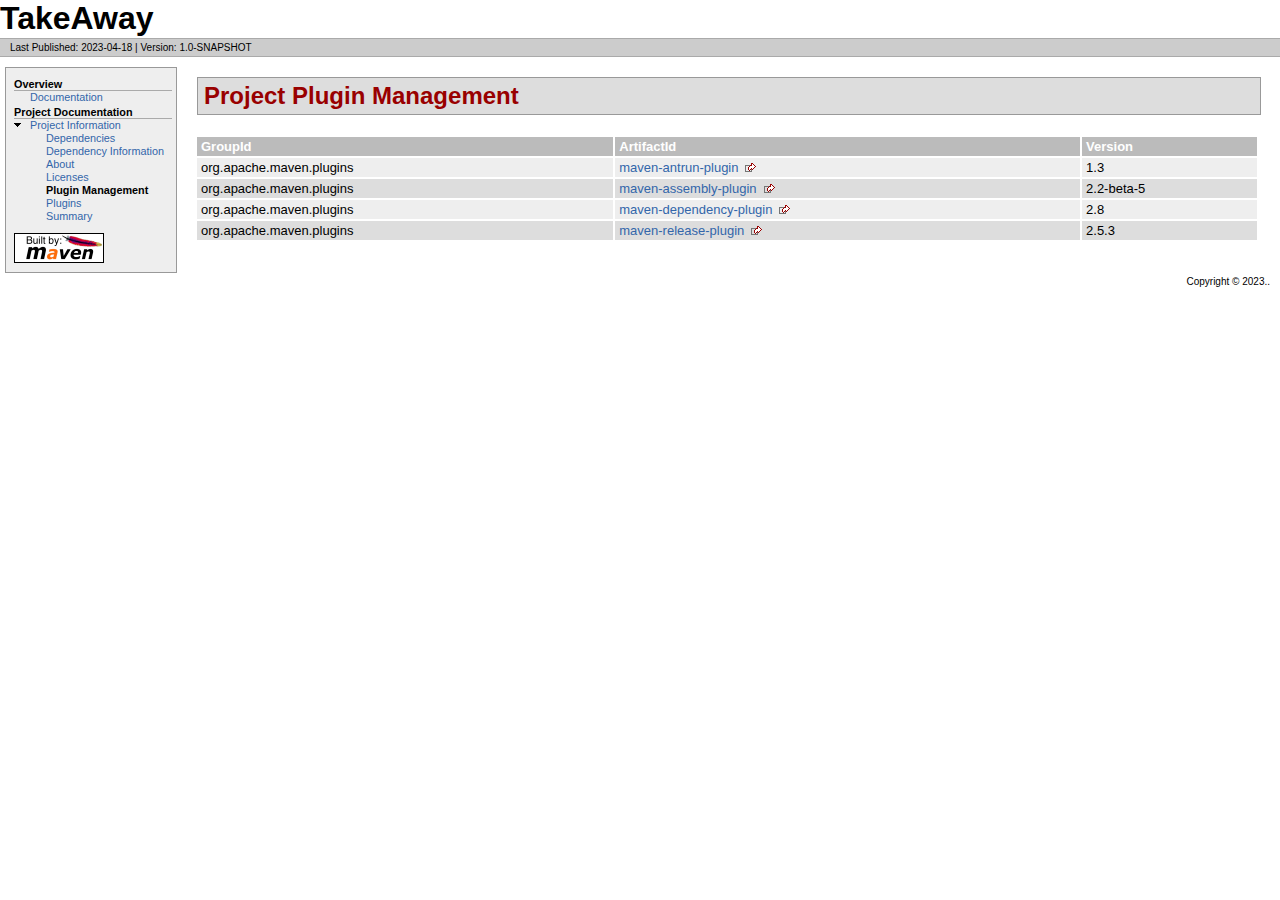
<file: target/site/plugin-management.html>
<!DOCTYPE html>
<!--
 | Generated by Apache Maven Doxia Site Renderer 1.11.1 from org.apache.maven.plugins:maven-project-info-reports-plugin:3.4.2:plugin-management at 2023-04-18

 | Rendered using Apache Maven Default Skin
-->
<html xmlns="http://www.w3.org/1999/xhtml" xml:lang="en" lang="en">
  <head>
    <meta charset="UTF-8" />
    <meta name="viewport" content="width=device-width, initial-scale=1.0" />
    <meta name="generator" content="Apache Maven Doxia Site Renderer 1.11.1" />
    <title>TakeAway &#x2013; Project Plugin Management</title>
    <link rel="stylesheet" href="./css/maven-base.css" />
    <link rel="stylesheet" href="./css/maven-theme.css" />
    <link rel="stylesheet" href="./css/site.css" />
    <link rel="stylesheet" href="./css/print.css" media="print" />
  </head>
  <body class="composite">
    <div id="banner">
<div id="bannerLeft">TakeAway
</div>
      <div class="clear">
        <hr/>
      </div>
    </div>
    <div id="breadcrumbs">
      <div class="xleft">
        <span id="publishDate">Last Published: 2023-04-18</span>
           | <span id="projectVersion">Version: 1.0-SNAPSHOT</span>
      </div>
      <div class="xright">      </div>
      <div class="clear">
        <hr/>
      </div>
    </div>
    <div id="leftColumn">
      <div id="navcolumn">
       <h5>Overview</h5>
    <ul>
     <li class="none"><a href="documentation.html" title="Documentation">Documentation</a></li>
    </ul>
       <h5>Project Documentation</h5>
    <ul>
     <li class="expanded"><a href="project-info.html" title="Project Information">Project Information</a>
      <ul>
       <li class="none"><a href="dependencies.html" title="Dependencies">Dependencies</a></li>
       <li class="none"><a href="dependency-info.html" title="Dependency Information">Dependency Information</a></li>
       <li class="none"><a href="index.html" title="About">About</a></li>
       <li class="none"><a href="licenses.html" title="Licenses">Licenses</a></li>
       <li class="none"><strong>Plugin Management</strong></li>
       <li class="none"><a href="plugins.html" title="Plugins">Plugins</a></li>
       <li class="none"><a href="summary.html" title="Summary">Summary</a></li>
      </ul></li>
    </ul>
      <a href="http://maven.apache.org/" title="Built by Maven" class="poweredBy">
        <img class="poweredBy" alt="Built by Maven" src="./images/logos/maven-feather.png" />
      </a>
      </div>
    </div>
    <div id="bodyColumn">
      <div id="contentBox">
<section>
<h2><a name="Project_Plugin_Management"></a>Project Plugin Management</h2><a name="Project_Plugin_Management"></a>
<table border="0" class="bodyTable">
<tr class="a">
<th>GroupId</th>
<th>ArtifactId</th>
<th>Version</th></tr>
<tr class="b">
<td align="left">org.apache.maven.plugins</td>
<td><a class="externalLink" href="http://maven.apache.org/plugins/maven-antrun-plugin/">maven-antrun-plugin</a></td>
<td>1.3</td></tr>
<tr class="a">
<td align="left">org.apache.maven.plugins</td>
<td><a class="externalLink" href="http://maven.apache.org/plugins/maven-assembly-plugin/">maven-assembly-plugin</a></td>
<td>2.2-beta-5</td></tr>
<tr class="b">
<td align="left">org.apache.maven.plugins</td>
<td><a class="externalLink" href="http://maven.apache.org/plugins/maven-dependency-plugin/">maven-dependency-plugin</a></td>
<td>2.8</td></tr>
<tr class="a">
<td align="left">org.apache.maven.plugins</td>
<td><a class="externalLink" href="http://maven.apache.org/maven-release/maven-release-plugin/">maven-release-plugin</a></td>
<td>2.5.3</td></tr></table></section>
      </div>
    </div>
    <div class="clear">
      <hr/>
    </div>
    <div id="footer">
      <div class="xright">
        Copyright &#169;      2023..      </div>
      <div class="clear">
        <hr/>
      </div>
    </div>
  </body>
</html>
</file>
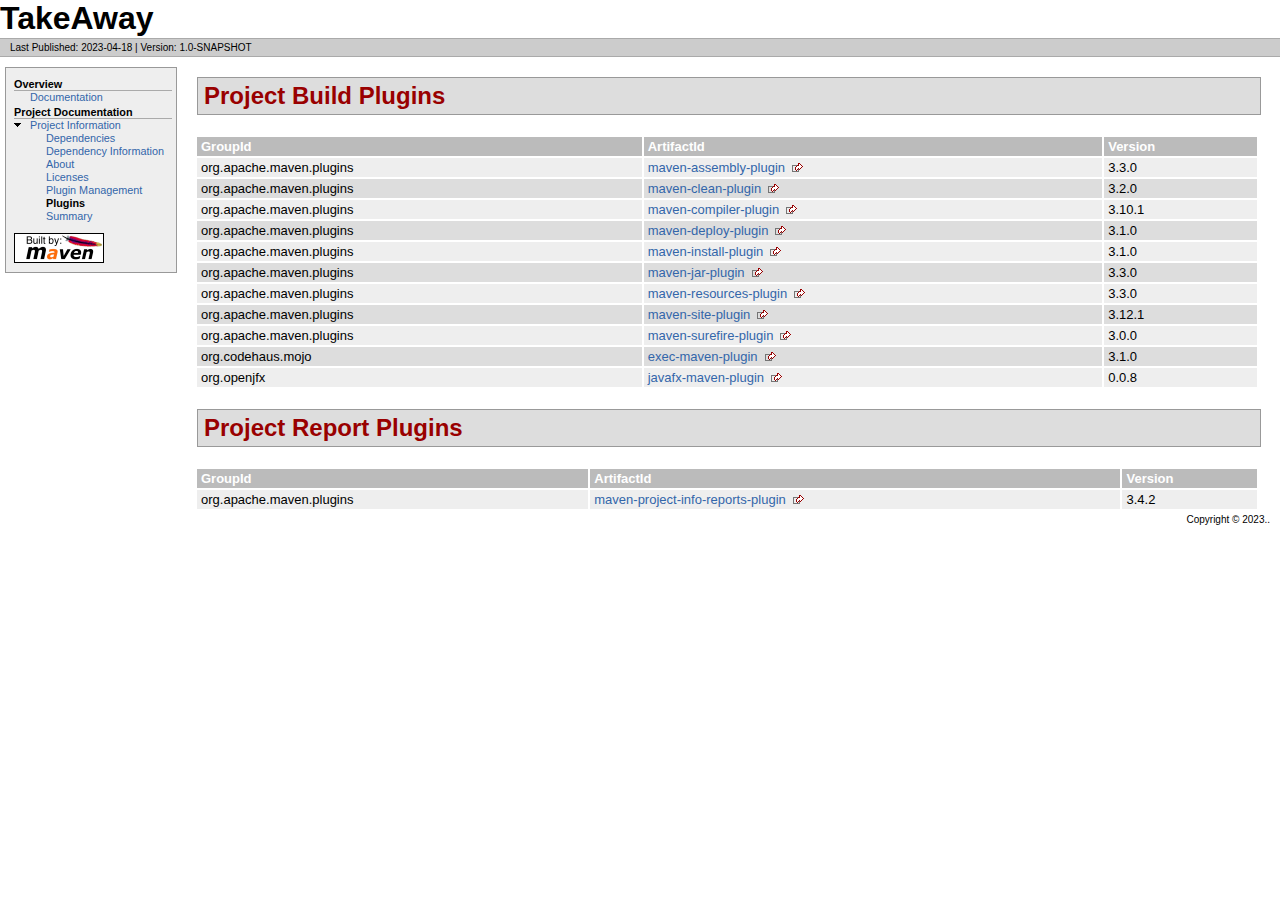
<file: target/site/plugins.html>
<!DOCTYPE html>
<!--
 | Generated by Apache Maven Doxia Site Renderer 1.11.1 from org.apache.maven.plugins:maven-project-info-reports-plugin:3.4.2:plugins at 2023-04-18

 | Rendered using Apache Maven Default Skin
-->
<html xmlns="http://www.w3.org/1999/xhtml" xml:lang="en" lang="en">
  <head>
    <meta charset="UTF-8" />
    <meta name="viewport" content="width=device-width, initial-scale=1.0" />
    <meta name="generator" content="Apache Maven Doxia Site Renderer 1.11.1" />
    <title>TakeAway &#x2013; Project Plugins</title>
    <link rel="stylesheet" href="./css/maven-base.css" />
    <link rel="stylesheet" href="./css/maven-theme.css" />
    <link rel="stylesheet" href="./css/site.css" />
    <link rel="stylesheet" href="./css/print.css" media="print" />
  </head>
  <body class="composite">
    <div id="banner">
<div id="bannerLeft">TakeAway
</div>
      <div class="clear">
        <hr/>
      </div>
    </div>
    <div id="breadcrumbs">
      <div class="xleft">
        <span id="publishDate">Last Published: 2023-04-18</span>
           | <span id="projectVersion">Version: 1.0-SNAPSHOT</span>
      </div>
      <div class="xright">      </div>
      <div class="clear">
        <hr/>
      </div>
    </div>
    <div id="leftColumn">
      <div id="navcolumn">
       <h5>Overview</h5>
    <ul>
     <li class="none"><a href="documentation.html" title="Documentation">Documentation</a></li>
    </ul>
       <h5>Project Documentation</h5>
    <ul>
     <li class="expanded"><a href="project-info.html" title="Project Information">Project Information</a>
      <ul>
       <li class="none"><a href="dependencies.html" title="Dependencies">Dependencies</a></li>
       <li class="none"><a href="dependency-info.html" title="Dependency Information">Dependency Information</a></li>
       <li class="none"><a href="index.html" title="About">About</a></li>
       <li class="none"><a href="licenses.html" title="Licenses">Licenses</a></li>
       <li class="none"><a href="plugin-management.html" title="Plugin Management">Plugin Management</a></li>
       <li class="none"><strong>Plugins</strong></li>
       <li class="none"><a href="summary.html" title="Summary">Summary</a></li>
      </ul></li>
    </ul>
      <a href="http://maven.apache.org/" title="Built by Maven" class="poweredBy">
        <img class="poweredBy" alt="Built by Maven" src="./images/logos/maven-feather.png" />
      </a>
      </div>
    </div>
    <div id="bodyColumn">
      <div id="contentBox">
<section>
<h2><a name="Project_Build_Plugins"></a>Project Build Plugins</h2><a name="Project_Build_Plugins"></a>
<table border="0" class="bodyTable">
<tr class="a">
<th>GroupId</th>
<th>ArtifactId</th>
<th>Version</th></tr>
<tr class="b">
<td align="left">org.apache.maven.plugins</td>
<td><a class="externalLink" href="https://maven.apache.org/plugins/maven-assembly-plugin/">maven-assembly-plugin</a></td>
<td>3.3.0</td></tr>
<tr class="a">
<td align="left">org.apache.maven.plugins</td>
<td><a class="externalLink" href="https://maven.apache.org/plugins/maven-clean-plugin/">maven-clean-plugin</a></td>
<td>3.2.0</td></tr>
<tr class="b">
<td align="left">org.apache.maven.plugins</td>
<td><a class="externalLink" href="https://maven.apache.org/plugins/maven-compiler-plugin/">maven-compiler-plugin</a></td>
<td>3.10.1</td></tr>
<tr class="a">
<td align="left">org.apache.maven.plugins</td>
<td><a class="externalLink" href="https://maven.apache.org/plugins/maven-deploy-plugin/">maven-deploy-plugin</a></td>
<td>3.1.0</td></tr>
<tr class="b">
<td align="left">org.apache.maven.plugins</td>
<td><a class="externalLink" href="https://maven.apache.org/plugins/maven-install-plugin/">maven-install-plugin</a></td>
<td>3.1.0</td></tr>
<tr class="a">
<td align="left">org.apache.maven.plugins</td>
<td><a class="externalLink" href="https://maven.apache.org/plugins/maven-jar-plugin/">maven-jar-plugin</a></td>
<td>3.3.0</td></tr>
<tr class="b">
<td align="left">org.apache.maven.plugins</td>
<td><a class="externalLink" href="https://maven.apache.org/plugins/maven-resources-plugin/">maven-resources-plugin</a></td>
<td>3.3.0</td></tr>
<tr class="a">
<td align="left">org.apache.maven.plugins</td>
<td><a class="externalLink" href="https://maven.apache.org/plugins/maven-site-plugin/">maven-site-plugin</a></td>
<td>3.12.1</td></tr>
<tr class="b">
<td align="left">org.apache.maven.plugins</td>
<td><a class="externalLink" href="https://maven.apache.org/surefire/maven-surefire-plugin/">maven-surefire-plugin</a></td>
<td>3.0.0</td></tr>
<tr class="a">
<td align="left">org.codehaus.mojo</td>
<td><a class="externalLink" href="https://www.mojohaus.org/exec-maven-plugin">exec-maven-plugin</a></td>
<td>3.1.0</td></tr>
<tr class="b">
<td align="left">org.openjfx</td>
<td><a class="externalLink" href="https://openjfx.io">javafx-maven-plugin</a></td>
<td>0.0.8</td></tr></table></section><section>
<h2><a name="Project_Report_Plugins"></a>Project Report Plugins</h2><a name="Project_Report_Plugins"></a>
<table border="0" class="bodyTable">
<tr class="a">
<th>GroupId</th>
<th>ArtifactId</th>
<th>Version</th></tr>
<tr class="b">
<td align="left">org.apache.maven.plugins</td>
<td><a class="externalLink" href="https://maven.apache.org/plugins/maven-project-info-reports-plugin/">maven-project-info-reports-plugin</a></td>
<td>3.4.2</td></tr></table></section>
      </div>
    </div>
    <div class="clear">
      <hr/>
    </div>
    <div id="footer">
      <div class="xright">
        Copyright &#169;      2023..      </div>
      <div class="clear">
        <hr/>
      </div>
    </div>
  </body>
</html>
</file>
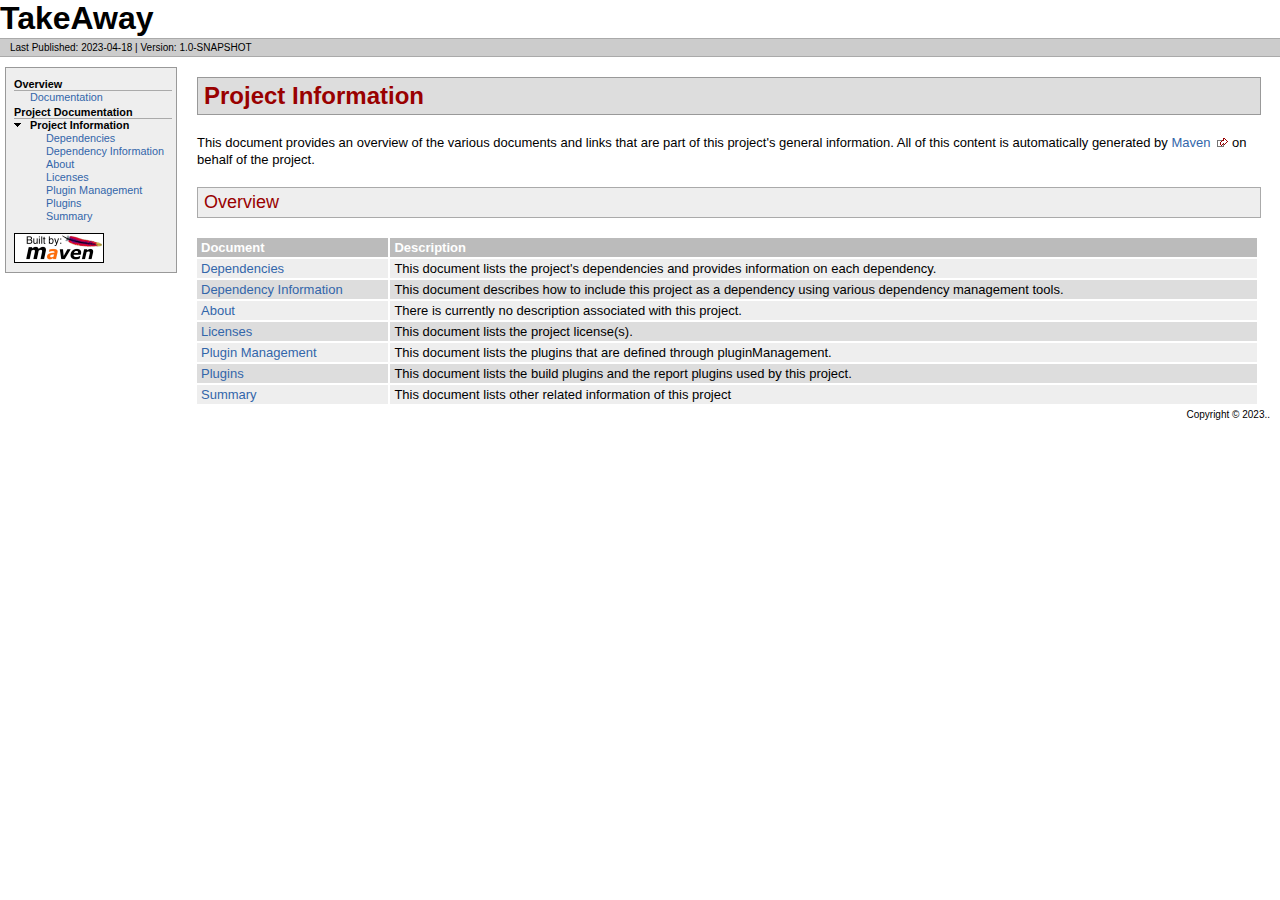
<file: target/site/project-info.html>
<!DOCTYPE html>
<!--
 | Generated by Apache Maven Doxia Site Renderer 1.11.1 from org.apache.maven.plugins:maven-site-plugin:3.12.1:CategorySummaryDocumentRenderer at 2023-04-18

 | Rendered using Apache Maven Default Skin
-->
<html xmlns="http://www.w3.org/1999/xhtml" xml:lang="en" lang="en">
  <head>
    <meta charset="UTF-8" />
    <meta name="viewport" content="width=device-width, initial-scale=1.0" />
    <meta name="generator" content="Apache Maven Doxia Site Renderer 1.11.1" />
    <title>TakeAway &#x2013; Project Information</title>
    <link rel="stylesheet" href="./css/maven-base.css" />
    <link rel="stylesheet" href="./css/maven-theme.css" />
    <link rel="stylesheet" href="./css/site.css" />
    <link rel="stylesheet" href="./css/print.css" media="print" />
  </head>
  <body class="composite">
    <div id="banner">
<div id="bannerLeft">TakeAway
</div>
      <div class="clear">
        <hr/>
      </div>
    </div>
    <div id="breadcrumbs">
      <div class="xleft">
        <span id="publishDate">Last Published: 2023-04-18</span>
           | <span id="projectVersion">Version: 1.0-SNAPSHOT</span>
      </div>
      <div class="xright">      </div>
      <div class="clear">
        <hr/>
      </div>
    </div>
    <div id="leftColumn">
      <div id="navcolumn">
       <h5>Overview</h5>
    <ul>
     <li class="none"><a href="documentation.html" title="Documentation">Documentation</a></li>
    </ul>
       <h5>Project Documentation</h5>
    <ul>
     <li class="expanded"><strong>Project Information</strong>
      <ul>
       <li class="none"><a href="dependencies.html" title="Dependencies">Dependencies</a></li>
       <li class="none"><a href="dependency-info.html" title="Dependency Information">Dependency Information</a></li>
       <li class="none"><a href="index.html" title="About">About</a></li>
       <li class="none"><a href="licenses.html" title="Licenses">Licenses</a></li>
       <li class="none"><a href="plugin-management.html" title="Plugin Management">Plugin Management</a></li>
       <li class="none"><a href="plugins.html" title="Plugins">Plugins</a></li>
       <li class="none"><a href="summary.html" title="Summary">Summary</a></li>
      </ul></li>
    </ul>
      <a href="http://maven.apache.org/" title="Built by Maven" class="poweredBy">
        <img class="poweredBy" alt="Built by Maven" src="./images/logos/maven-feather.png" />
      </a>
      </div>
    </div>
    <div id="bodyColumn">
      <div id="contentBox">
<section>
<h2><a name="Project_Information"></a>Project Information</h2>
<p>This document provides an overview of the various documents and links that are part of this project's general information. All of this content is automatically generated by <a class="externalLink" href="http://maven.apache.org">Maven</a> on behalf of the project.</p><section>
<h3><a name="Overview"></a>Overview</h3>
<table border="0" class="bodyTable">
<tr class="a">
<th>Document</th>
<th>Description</th></tr>
<tr class="b">
<td align="left"><a href="dependencies.html">Dependencies</a></td>
<td align="left">This document lists the project's dependencies and provides information on each dependency.</td></tr>
<tr class="a">
<td align="left"><a href="dependency-info.html">Dependency Information</a></td>
<td align="left">This document describes how to include this project as a dependency using various dependency management tools.</td></tr>
<tr class="b">
<td align="left"><a href="index.html">About</a></td>
<td align="left">There is currently no description associated with this project.</td></tr>
<tr class="a">
<td align="left"><a href="licenses.html">Licenses</a></td>
<td align="left">This document lists the project license(s).</td></tr>
<tr class="b">
<td align="left"><a href="plugin-management.html">Plugin Management</a></td>
<td align="left">This document lists the plugins that are defined through pluginManagement.</td></tr>
<tr class="a">
<td align="left"><a href="plugins.html">Plugins</a></td>
<td align="left">This document lists the build plugins and the report plugins used by this project.</td></tr>
<tr class="b">
<td align="left"><a href="summary.html">Summary</a></td>
<td align="left">This document lists other related information of this project</td></tr></table></section></section>
      </div>
    </div>
    <div class="clear">
      <hr/>
    </div>
    <div id="footer">
      <div class="xright">
        Copyright &#169;      2023..      </div>
      <div class="clear">
        <hr/>
      </div>
    </div>
  </body>
</html>
</file>
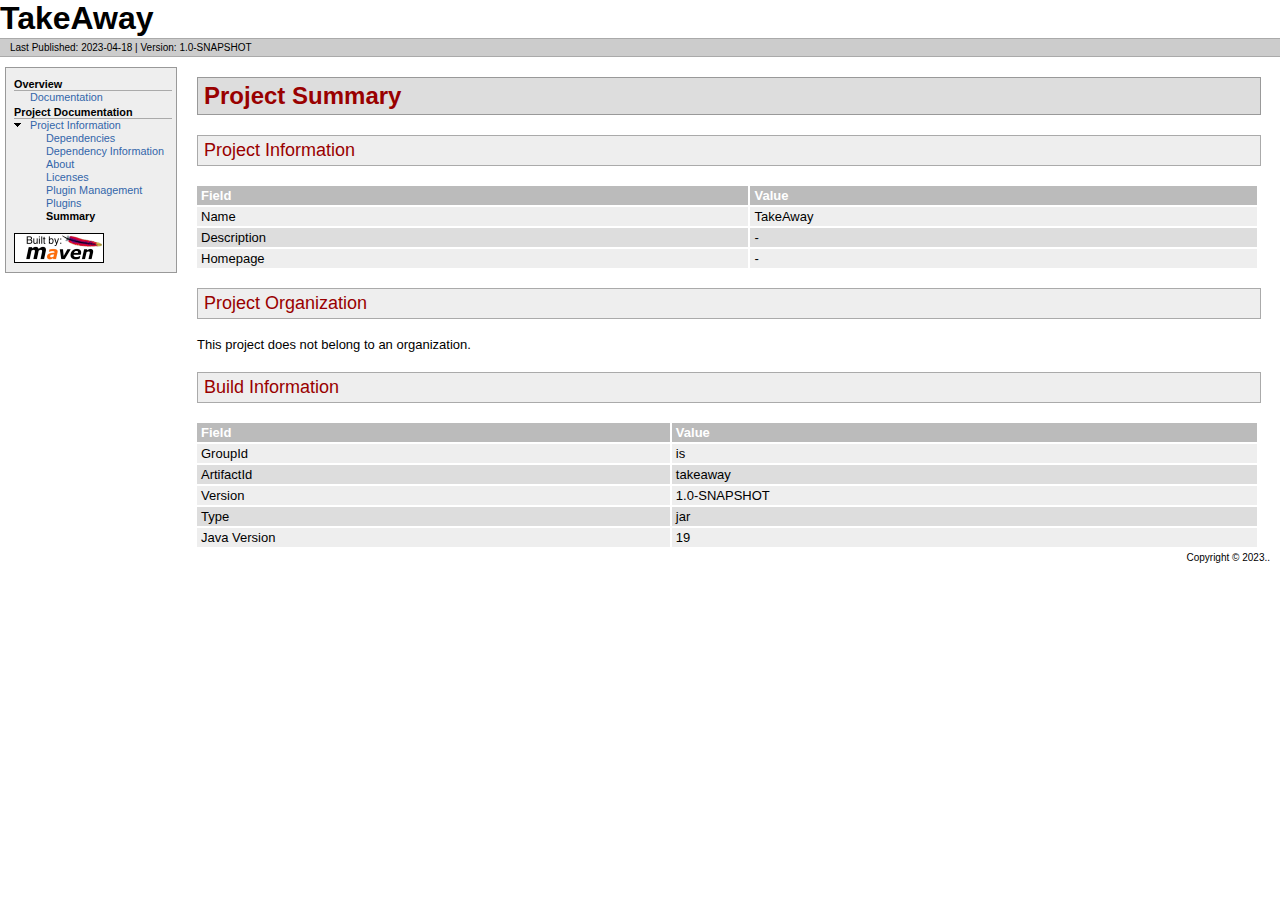
<file: target/site/summary.html>
<!DOCTYPE html>
<!--
 | Generated by Apache Maven Doxia Site Renderer 1.11.1 from org.apache.maven.plugins:maven-project-info-reports-plugin:3.4.2:summary at 2023-04-18

 | Rendered using Apache Maven Default Skin
-->
<html xmlns="http://www.w3.org/1999/xhtml" xml:lang="en" lang="en">
  <head>
    <meta charset="UTF-8" />
    <meta name="viewport" content="width=device-width, initial-scale=1.0" />
    <meta name="generator" content="Apache Maven Doxia Site Renderer 1.11.1" />
    <title>TakeAway &#x2013; Project Summary</title>
    <link rel="stylesheet" href="./css/maven-base.css" />
    <link rel="stylesheet" href="./css/maven-theme.css" />
    <link rel="stylesheet" href="./css/site.css" />
    <link rel="stylesheet" href="./css/print.css" media="print" />
  </head>
  <body class="composite">
    <div id="banner">
<div id="bannerLeft">TakeAway
</div>
      <div class="clear">
        <hr/>
      </div>
    </div>
    <div id="breadcrumbs">
      <div class="xleft">
        <span id="publishDate">Last Published: 2023-04-18</span>
           | <span id="projectVersion">Version: 1.0-SNAPSHOT</span>
      </div>
      <div class="xright">      </div>
      <div class="clear">
        <hr/>
      </div>
    </div>
    <div id="leftColumn">
      <div id="navcolumn">
       <h5>Overview</h5>
    <ul>
     <li class="none"><a href="documentation.html" title="Documentation">Documentation</a></li>
    </ul>
       <h5>Project Documentation</h5>
    <ul>
     <li class="expanded"><a href="project-info.html" title="Project Information">Project Information</a>
      <ul>
       <li class="none"><a href="dependencies.html" title="Dependencies">Dependencies</a></li>
       <li class="none"><a href="dependency-info.html" title="Dependency Information">Dependency Information</a></li>
       <li class="none"><a href="index.html" title="About">About</a></li>
       <li class="none"><a href="licenses.html" title="Licenses">Licenses</a></li>
       <li class="none"><a href="plugin-management.html" title="Plugin Management">Plugin Management</a></li>
       <li class="none"><a href="plugins.html" title="Plugins">Plugins</a></li>
       <li class="none"><strong>Summary</strong></li>
      </ul></li>
    </ul>
      <a href="http://maven.apache.org/" title="Built by Maven" class="poweredBy">
        <img class="poweredBy" alt="Built by Maven" src="./images/logos/maven-feather.png" />
      </a>
      </div>
    </div>
    <div id="bodyColumn">
      <div id="contentBox">
<section>
<h2><a name="Project_Summary"></a>Project Summary</h2><a name="Project_Summary"></a><section>
<h3><a name="Project_Information"></a>Project Information</h3><a name="Project_Information"></a>
<table border="0" class="bodyTable">
<tr class="a">
<th>Field</th>
<th>Value</th></tr>
<tr class="b">
<td align="left">Name</td>
<td>TakeAway</td></tr>
<tr class="a">
<td align="left">Description</td>
<td>-</td></tr>
<tr class="b">
<td align="left">Homepage</td>
<td>-</td></tr></table></section><section>
<h3><a name="Project_Organization"></a>Project Organization</h3><a name="Project_Organization"></a>
<p>This project does not belong to an organization.</p></section><section>
<h3><a name="Build_Information"></a>Build Information</h3><a name="Build_Information"></a>
<table border="0" class="bodyTable">
<tr class="a">
<th>Field</th>
<th>Value</th></tr>
<tr class="b">
<td align="left">GroupId</td>
<td>is</td></tr>
<tr class="a">
<td align="left">ArtifactId</td>
<td>takeaway</td></tr>
<tr class="b">
<td align="left">Version</td>
<td>1.0-SNAPSHOT</td></tr>
<tr class="a">
<td align="left">Type</td>
<td>jar</td></tr>
<tr class="b">
<td align="left">Java Version</td>
<td>19</td></tr></table></section></section>
      </div>
    </div>
    <div class="clear">
      <hr/>
    </div>
    <div id="footer">
      <div class="xright">
        Copyright &#169;      2023..      </div>
      <div class="clear">
        <hr/>
      </div>
    </div>
  </body>
</html>
</file>
<file: target/site/css/site.css>
/* You can override this file with your own styles */
</file>
<file: target/site/css/maven-base.css>
/*
 * Licensed to the Apache Software Foundation (ASF) under one
 * or more contributor license agreements.  See the NOTICE file
 * distributed with this work for additional information
 * regarding copyright ownership.  The ASF licenses this file
 * to you under the Apache License, Version 2.0 (the
 * "License"); you may not use this file except in compliance
 * with the License.  You may obtain a copy of the License at
 *
 *   http://www.apache.org/licenses/LICENSE-2.0
 *
 * Unless required by applicable law or agreed to in writing,
 * software distributed under the License is distributed on an
 * "AS IS" BASIS, WITHOUT WARRANTIES OR CONDITIONS OF ANY
 * KIND, either express or implied.  See the License for the
 * specific language governing permissions and limitations
 * under the License.
 */

body {
  margin: 0px;
  padding: 0px;
}
table {
  padding:0px;
  width: 100%;
  margin-left: -2px;
  margin-right: -2px;
}
acronym {
  cursor: help;
  border-bottom: 1px dotted #feb;
}
table.bodyTable th, table.bodyTable td {
  padding: 2px 4px 2px 4px;
  vertical-align: top;
}
div.clear {
  clear:both;
  visibility: hidden;
}
div.clear hr {
  display: none;
}
#bannerLeft, #bannerRight {
  font-size: xx-large;
  font-weight: bold;
}
#bannerLeft img, #bannerRight img {
  margin: 0px;
}
.xleft, #bannerLeft img {
  float:left;
}
.xright, #bannerRight {
  float:right;
}
#banner {
  padding: 0px;
}
#breadcrumbs {
  padding: 3px 10px 3px 10px;
}
#leftColumn {
 width: 170px;
 float:left;
 overflow: auto;
}
#bodyColumn {
  margin-right: 1.5em;
  margin-left: 197px;
}
#legend {
  padding: 8px 0 8px 0;
}
#navcolumn {
  padding: 8px 4px 0 8px;
}
#navcolumn h5 {
  margin: 0;
  padding: 0;
  font-size: small;
}
#navcolumn ul {
  margin: 0;
  padding: 0;
  font-size: small;
}
#navcolumn li {
  list-style-type: none;
  background-image: none;
  background-repeat: no-repeat;
  background-position: 0 0.4em;
  padding-left: 16px;
  list-style-position: outside;
  line-height: 1.2em;
  font-size: smaller;
}
#navcolumn li.expanded {
  background-image: url(../images/expanded.gif);
}
#navcolumn li.collapsed {
  background-image: url(../images/collapsed.gif);
}
#navcolumn li.none {
  text-indent: -1em;
  margin-left: 1em;
}
#poweredBy {
  text-align: center;
}
#navcolumn img {
  margin-top: 10px;
  margin-bottom: 3px;
}
#poweredBy img {
  display:block;
  margin: 20px 0 20px 17px;
}
#search img {
    margin: 0px;
    display: block;
}
#search #q, #search #btnG {
    border: 1px solid #999;
    margin-bottom:10px;
}
#search form {
    margin: 0px;
}
#lastPublished {
  font-size: x-small;
}
.navSection {
  margin-bottom: 2px;
  padding: 8px;
}
.navSectionHead {
  font-weight: bold;
  font-size: x-small;
}
.section {
  padding: 4px;
}
#footer {
  padding: 3px 10px 3px 10px;
  font-size: x-small;
}
#breadcrumbs {
  font-size: x-small;
  margin: 0pt;
}
.source {
  padding: 12px;
  margin: 1em 7px 1em 7px;
}
.source pre {
  margin: 0px;
  padding: 0px;
}
#navcolumn img.imageLink, .imageLink {
  padding-left: 0px;
  padding-bottom: 0px;
  padding-top: 0px;
  padding-right: 2px;
  border: 0px;
  margin: 0px;
}
</file>
<file: target/site/css/maven-theme.css>
/*
 * Licensed to the Apache Software Foundation (ASF) under one
 * or more contributor license agreements.  See the NOTICE file
 * distributed with this work for additional information
 * regarding copyright ownership.  The ASF licenses this file
 * to you under the Apache License, Version 2.0 (the
 * "License"); you may not use this file except in compliance
 * with the License.  You may obtain a copy of the License at
 *
 *   http://www.apache.org/licenses/LICENSE-2.0
 *
 * Unless required by applicable law or agreed to in writing,
 * software distributed under the License is distributed on an
 * "AS IS" BASIS, WITHOUT WARRANTIES OR CONDITIONS OF ANY
 * KIND, either express or implied.  See the License for the
 * specific language governing permissions and limitations
 * under the License.
 */

body {
  padding: 0px 0px 10px 0px;
}
body, td, select, input, li{
  font-family: Verdana, Helvetica, Arial, sans-serif;
  font-size: 13px;
}
code{
  font-family: Courier, monospace;
  font-size: 13px;
}
a {
  text-decoration: none;
}
a:link {
  color:#36a;
}
a:visited  {
  color:#47a;
}
a:active, a:hover {
  color:#69c;
}
#legend li.externalLink {
  background: url(../images/external.png) left top no-repeat;
  padding-left: 18px;
}
a.externalLink, a.externalLink:link, a.externalLink:visited, a.externalLink:active, a.externalLink:hover {
  background: url(../images/external.png) right center no-repeat;
  padding-right: 18px;
}
#legend li.newWindow {
  background: url(../images/newwindow.png) left top no-repeat;
  padding-left: 18px;
}
a.newWindow, a.newWindow:link, a.newWindow:visited, a.newWindow:active, a.newWindow:hover {
  background: url(../images/newwindow.png) right center no-repeat;
  padding-right: 18px;
}
h2 {
  padding: 4px 4px 4px 6px;
  border: 1px solid #999;
  color: #900;
  background-color: #ddd;
  font-weight:900;
  font-size: x-large;
}
h3 {
  padding: 4px 4px 4px 6px;
  border: 1px solid #aaa;
  color: #900;
  background-color: #eee;
  font-weight: normal;
  font-size: large;
}
h4 {
  padding: 4px 4px 4px 6px;
  border: 1px solid #bbb;
  color: #900;
  background-color: #fff;
  font-weight: normal;
  font-size: large;
}
h5 {
  padding: 4px 4px 4px 6px;
  color: #900;
  font-size: medium;
}
p {
  line-height: 1.3em;
  font-size: small;
}
#breadcrumbs {
  border-top: 1px solid #aaa;
  border-bottom: 1px solid #aaa;
  background-color: #ccc;
}
#leftColumn {
  margin: 10px 0 0 5px;
  border: 1px solid #999;
  background-color: #eee;
  padding-bottom: 3px; /* IE-9 scrollbar-fix */
}
#navcolumn h5 {
  font-size: smaller;
  border-bottom: 1px solid #aaaaaa;
  padding-top: 2px;
  color: #000;
}

table.bodyTable th {
  color: white;
  background-color: #bbb;
  text-align: left;
  font-weight: bold;
}

table.bodyTable th, table.bodyTable td {
  font-size: 1em;
}

table.bodyTable tr.a {
  background-color: #ddd;
}

table.bodyTable tr.b {
  background-color: #eee;
}

.source {
  border: 1px solid #999;
}
dl {
  padding: 4px 4px 4px 6px;
  border: 1px solid #aaa;
  background-color: #ffc;
}
dt {
  color: #900;
}
#organizationLogo img, #projectLogo img, #projectLogo span{
  margin: 8px;
}
#banner {
  border-bottom: 1px solid #fff;
}
.errormark, .warningmark, .donemark, .infomark {
  background: url(../images/icon_error_sml.gif) no-repeat;
}

.warningmark {
  background-image: url(../images/icon_warning_sml.gif);
}

.donemark {
  background-image: url(../images/icon_success_sml.gif);
}

.infomark {
  background-image: url(../images/icon_info_sml.gif);
}
</file>
<file: target/site/css/print.css>
/*
 * Licensed to the Apache Software Foundation (ASF) under one
 * or more contributor license agreements.  See the NOTICE file
 * distributed with this work for additional information
 * regarding copyright ownership.  The ASF licenses this file
 * to you under the Apache License, Version 2.0 (the
 * "License"); you may not use this file except in compliance
 * with the License.  You may obtain a copy of the License at
 *
 *   http://www.apache.org/licenses/LICENSE-2.0
 *
 * Unless required by applicable law or agreed to in writing,
 * software distributed under the License is distributed on an
 * "AS IS" BASIS, WITHOUT WARRANTIES OR CONDITIONS OF ANY
 * KIND, either express or implied.  See the License for the
 * specific language governing permissions and limitations
 * under the License.
 */

#banner, #footer, #leftcol, #breadcrumbs, .docs #toc, .docs .courtesylinks, #leftColumn, #navColumn {
	display: none !important;
}
#bodyColumn, body.docs div.docs {
	margin: 0 !important;
	border: none !important
}
</file>
